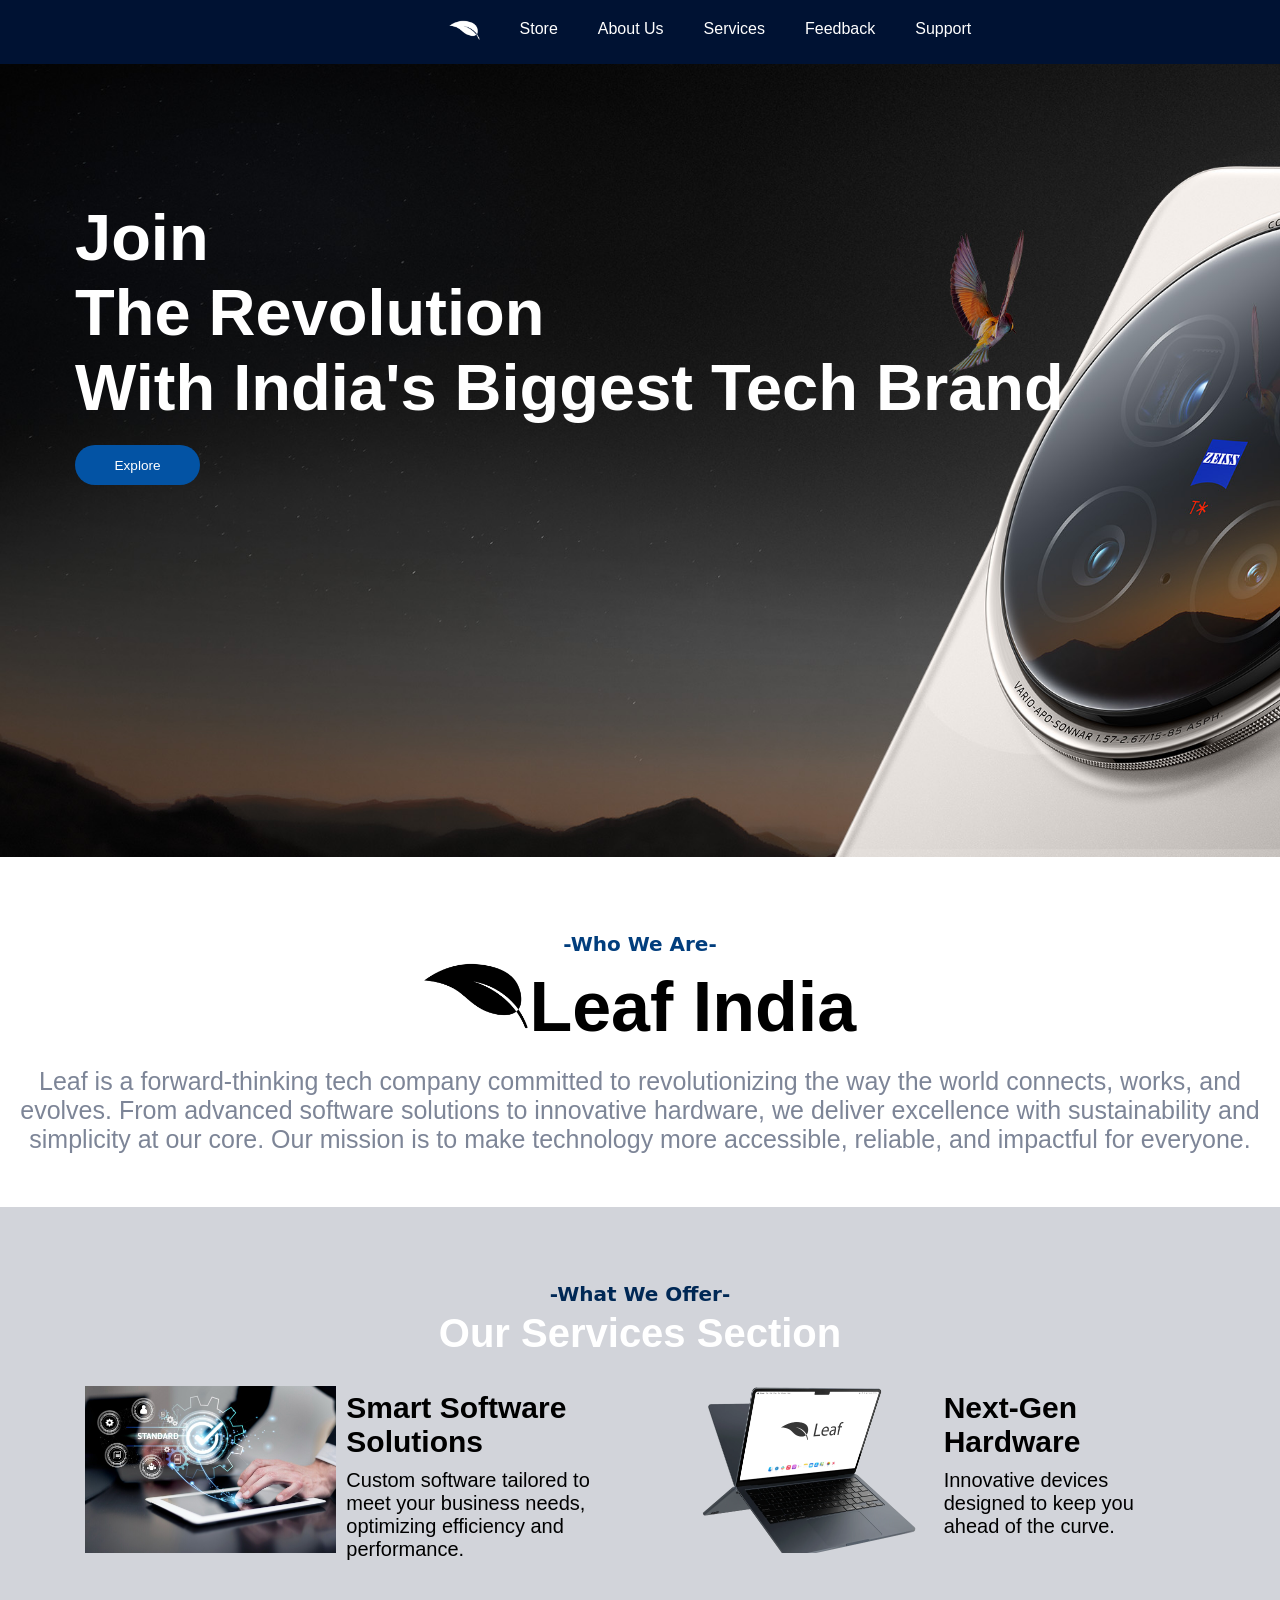
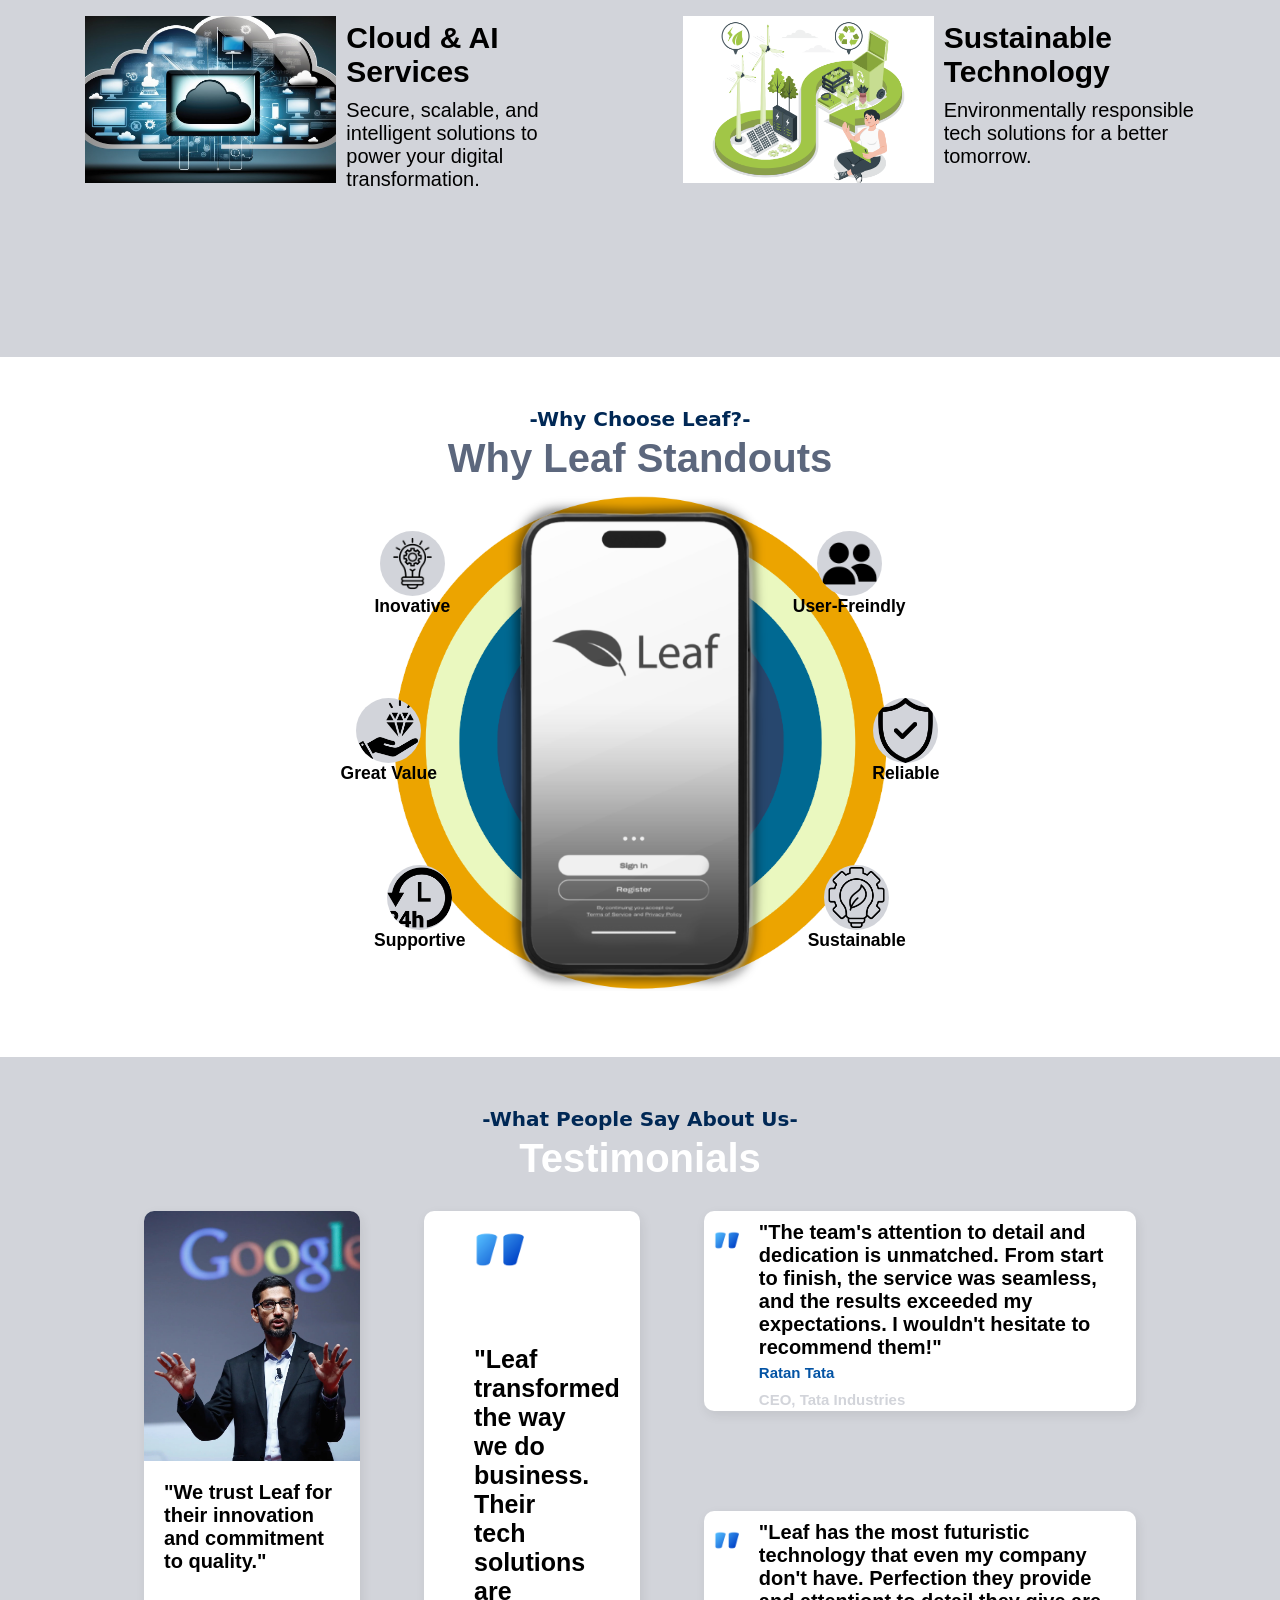
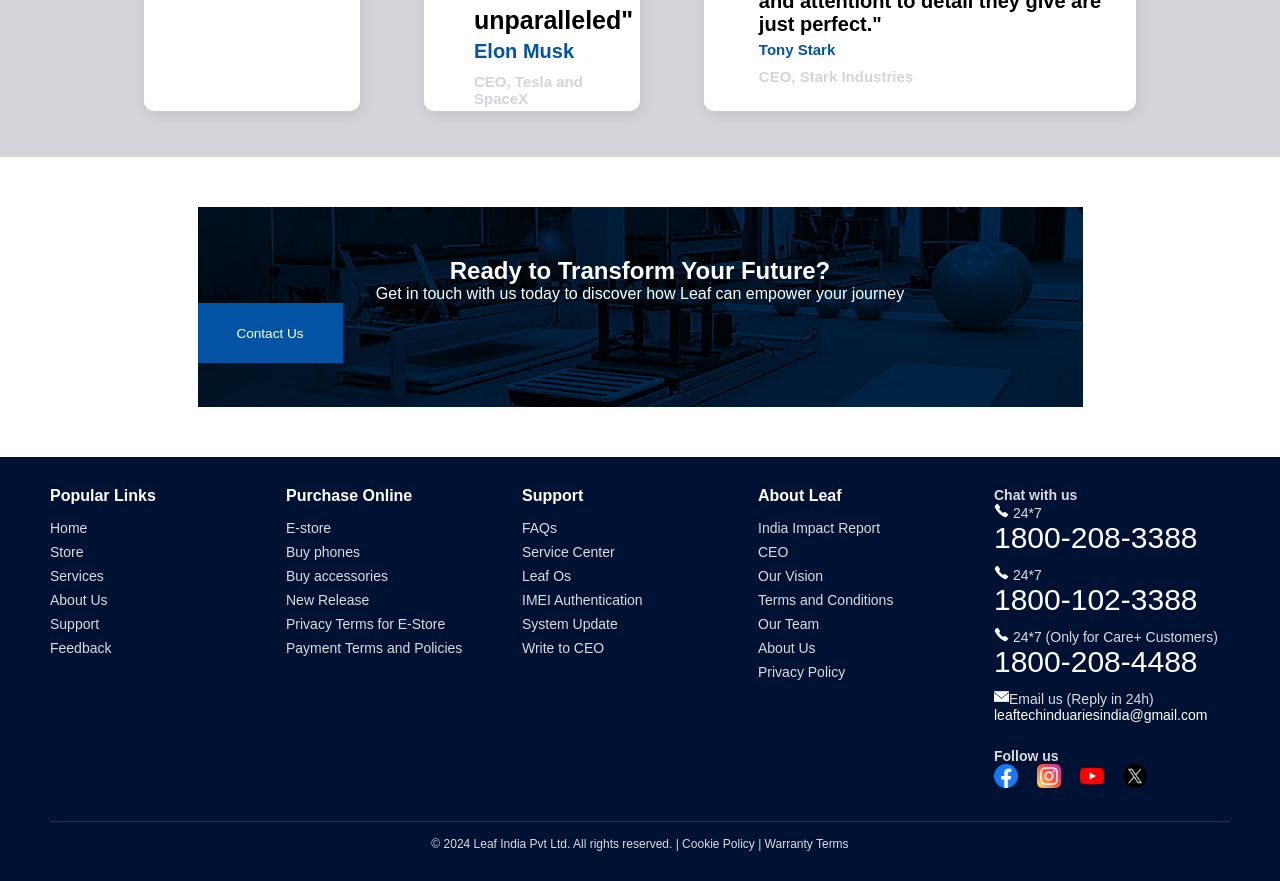
<file: index.html>
<!DOCTYPE html>
<html lang="en">
<head>
    <meta charset="UTF-8">
    <meta name="viewport" content="width=device-width, initial-scale=1.0">
    <title>Leaf</title>
    <link rel="stylesheet" href="./CSS/style.css">
    <link rel="stylesheet" href="./CSS/home.css">
    <link rel="icon" href="./Images/title.png" type="image/x-icon" />
</head>
<body>
    <header class="header">
        <nav>
            <ul class="nav-links">
                <li><a href="./index.html"><img src="./Images/Untitled-1-Recovered.png"></a></li>
                <li><a href="./HTML/shop.html">Store</a></li>
                <li><a href="./HTML/aboutus.html">About Us</a></li>
                <li><a href="./HTML/services.html">Services</a></li>
                <li><a href="./HTML/feedback.html">Feedback</a></li>
                <li><a href="./HTML/support.html">Support</a></li>
            </ul>
        </nav>
    </header>
    <div class="hero">
      <h1>Join <br> The Revolution <br> With India's Biggest Tech Brand</h1>
      <a href="./HTML/shop.html" class="buy">Explore</a>
    </div>
    <div class="section1">
      <h6>-Who We Are-</h6>
      <h1><img src="./Images/logo black.png" height="70px">Leaf India</h1>
      <p>Leaf is a forward-thinking tech company committed to revolutionizing the way the world connects, works, and evolves. From advanced software solutions to innovative hardware, we deliver excellence with sustainability and simplicity at our core. Our mission is to make technology more accessible, reliable, and impactful for everyone.</p>
    </div>
    <section class="sec2">
      <h6>-What We Offer-</h6>
      <h1>Our Services Section</h1>
      <div class="wrap">
        <div class="sub">
          <div class="img"><img src="./Images/Home/software.jpg"></div>
          <div class="msg">
            <h2>Smart Software Solutions</h2>
            <p>Custom software tailored to meet your business needs, optimizing efficiency and performance.</p>
          </div>
        </div>
        <div class="sub">
          <div class="img"><img src="./Images/Home/nexgen.png"></div>
          <div class="msg">
            <h2>Next-Gen Hardware</h2>
            <p>Innovative devices designed to keep you ahead of the curve.</p>
          </div>
        </div>
      </div>
      <div class="wrap">
        <div class="sub">
          <div class="img"><img src="./Images/Home/cloud.jpeg"></div>
          <div class="msg">
            <h2>Cloud & AI Services</h2>
            <p>Secure, scalable, and intelligent solutions to power your digital transformation.</p>
          </div>
        </div>
        <div class="sub">
          <div class="img"><img src="./Images/Home/tech.png"></div>
          <div class="msg">
            <h2>Sustainable Technology</h2>
            <p>Environmentally responsible tech solutions for a better tomorrow.</p>
          </div>
        </div>
      </div>
    </section>
    <section class="standout">
      <h6>-Why Choose Leaf?-</h6>
      <h1>Why Leaf Standouts</h1>
      <div class="phone">
        <div class="grid">
          <div class="item">
            <div class="dot" style="background-image: url('./Images/Icons/inovative.png');"></div>
            <p>Inovative</p>
          </div>
          <div class="item">
            <div class="dot" style="background-image: url('./Images/Icons/user.png');"></div>
            <p>User-Freindly</p>
          </div>
        </div>
        <div class="grid" style="width: 80%;">
          <div class="item">
            <div class="dot" style="background-image: url('./Images/Icons/value.png');"></div>
            <p>Great Value</p>
          </div>
          <div class="space"></div>
          <div class="item">
            <div class="dot" style="background-image: url('./Images/Icons/rally.png');"></div>
            <p>Reliable</p>
          </div>
        </div>
        <div class="grid">
          <div class="item">
            <div class="dot" style="background-image: url('./Images/Icons/support.png');"></div>
            <p>Supportive</p>
          </div>
          <div class="item">
            <div class="dot" style="background-image: url('./Images/Icons/sus.png');"></div>
            <p>Sustainable</p>
          </div>
        </div>
      </div>
    </section>
    <div class="sec3">
      <h6>-What People Say About Us-</h6>
      <h1>Testimonials</h1>
      <div class="test">
        <div class="quote1">
          <div class="quote-img">
          </div>
          <div class="quote">
            <h4>"We trust Leaf for their innovation and commitment to quality."</h4>
          </div>
        </div>
        <div class="quote2">
          <img src="./Images/Home/quote.png">
          <h4>"Leaf transformed the way we do business. Their tech solutions are unparalleled"</h4>
          <h1>Elon Musk</h1>
          <h3>CEO, Tesla and SpaceX</h3>
        </div>
        <div class="quotes">
          <div class="quote3">
            <div class="margin"><img src="./Images/Home/quote.png"></div>
            <div class="quote4">
              <h4>"The team's attention to detail and dedication is unmatched. From start to finish, the service was seamless, and the results exceeded my expectations. I wouldn't hesitate to recommend them!"</h4>
              <h1>Ratan Tata</h1>
              <h3>CEO, Tata Industries</h3>
            </div>
          </div>
          <div class="quote3">
            <div class="margin"><img src="./Images/Home/quote.png"></div>
            <div class="quote4">
              <h4>"Leaf has the most futuristic technology that even my company don't have. Perfection they provide and attentiont to detail they give are just perfect."</h4>
              <h1>Tony Stark</h1>
              <h3>CEO, Stark Industries</h3>
            </div>
          </div>
        </div>
      </div>
    </div>
    <section class="cta">
      <div class="cta-img">
        <h1>Ready to Transform Your Future?</h1>
        <p>Get in touch with us today to discover how Leaf can empower your journey</p>
        <a href="./HTML/support.html" class="explore">Contact Us</a>
      </div>
    </section>
    
    
    <footer>
        <div class="footer-container">
          <!-- Column 1 -->
          <div class="footer-column">
            <h4>Popular Links</h4>
            <ul>
              <li><a href="./index.html">Home</a></li>
              <li><a href="./HTML/shop.html">Store</a></li>
              <li><a href="./HTML/services.html">Services</a></li>
              <li><a href="./HTML/aboutus.html">About Us</a></li>
              <li><a href="./HTML/support.html">Support</a></li>
              <li><a href="./HTML/feedback.html">Feedback</a></li>
            </ul>
          </div>
    
          <!-- Column 2 -->
          <div class="footer-column">
            <h4>Purchase Online</h4>
            <ul>
              <li><a href="./HTML/shop.html">E-store</a></li>
              <li><a href="#">Buy phones</a></li>
              <li><a href="#">Buy accessories</a></li>
              <li><a href="#">New Release</a></li>
              <li><a href="#">Privacy Terms for E-Store</a></li>
              <li><a href="#">Payment Terms and Policies</a></li>
            </ul>
          </div>
    
          <!-- Column 3 -->
          <div class="footer-column">
            <h4>Support</h4>
            <ul>
              <li><a href="#">FAQs</a></li>
              <li><a href="#">Service Center</a></li>
              <li><a href="#">Leaf Os</a></li>
              <li><a href="#">IMEI Authentication</a></li>
              <li><a href="#">System Update</a></li>
              <li><a href="#">Write to CEO</a></li>
            </ul>
          </div>
    
          <!-- Column 4 -->
          <div class="footer-column">
            <h4>About Leaf</h4>
            <ul>
              <li><a href="./HTML/aboutus.html#ngo">India Impact Report</a></li>
              <li><a href="#">CEO</a></li>
              <li><a href="./HTML/aboutus.html#motto">Our Vision</a></li>
              <li><a href="#">Terms and Conditions</a></li>
              <li><a href="#team">Our Team</a></li>
              <li><a href="./HTML/aboutus.html">About Us</a></li>
              <li><a href="#">Privacy Policy</a></li>
            </ul>
          </div>
    
          <!-- Contact Section -->
          <div class="footer-contact">
            <h4>Chat with us</h4>
            <p><img src="./Images/Icons/phone-call.png">  24*7 <br><span>1800-208-3388</span></p>
            <p><img src="./Images/Icons/phone-call.png">  24*7 <br><span>1800-102-3388</span></p>
            <p><img src="./Images/Icons/phone-call.png"> 24*7 (Only for Care+ Customers) <br><span>1800-208-4488</span></p>
            <p> <img src="./Images/Icons/mail.png">Email us (Reply in 24h) <br><a href="mailto:leaftechinduariesindia@gmail.com">leaftechinduariesindia@gmail.com</a></p>
            <div class="footer-social">
              <h4>Follow us</h4>
              <a href="https://www.facebook.com/swastik.singh.13"><img src="./Images/Icons/facebook.png" alt="Facebook"></a>
              <a href="https://www.instagram.com/let.me.love12/"><img src="./Images/Icons/instagram.png" alt="Instagram"></a>
              <a href="www.youtube.com"><img src="./Images/Icons/youtube.png" alt="YouTube"></a>
              <a href="www.x.com"><img src="./Images/Icons/twitter.png" alt="Twitter"></a>
            </div>
          </div>
        </div>
    
        <!-- Footer Bottom -->
        <div class="footer-bottom">
          © 2024 Leaf India Pvt Ltd. All rights reserved. | Cookie Policy | Warranty Terms
        </div>
      </footer>
</body>
</html>
</file>
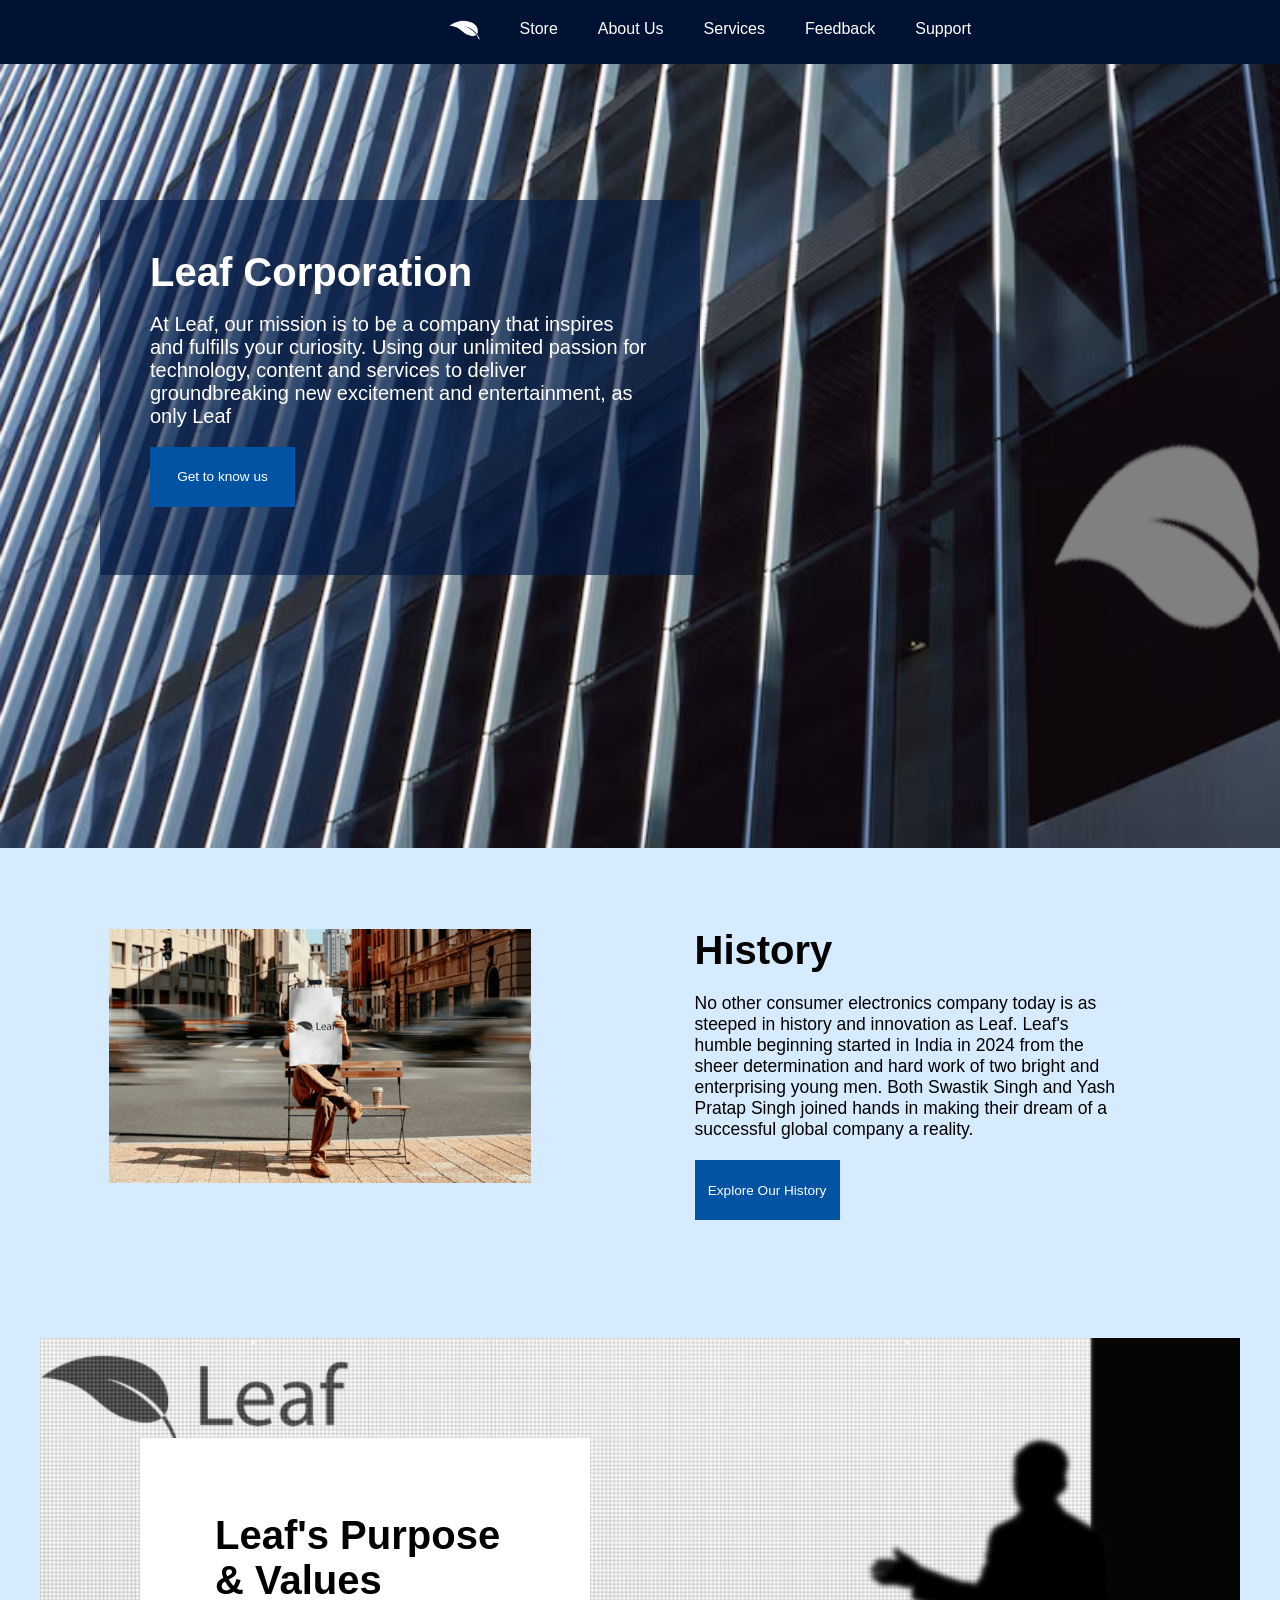
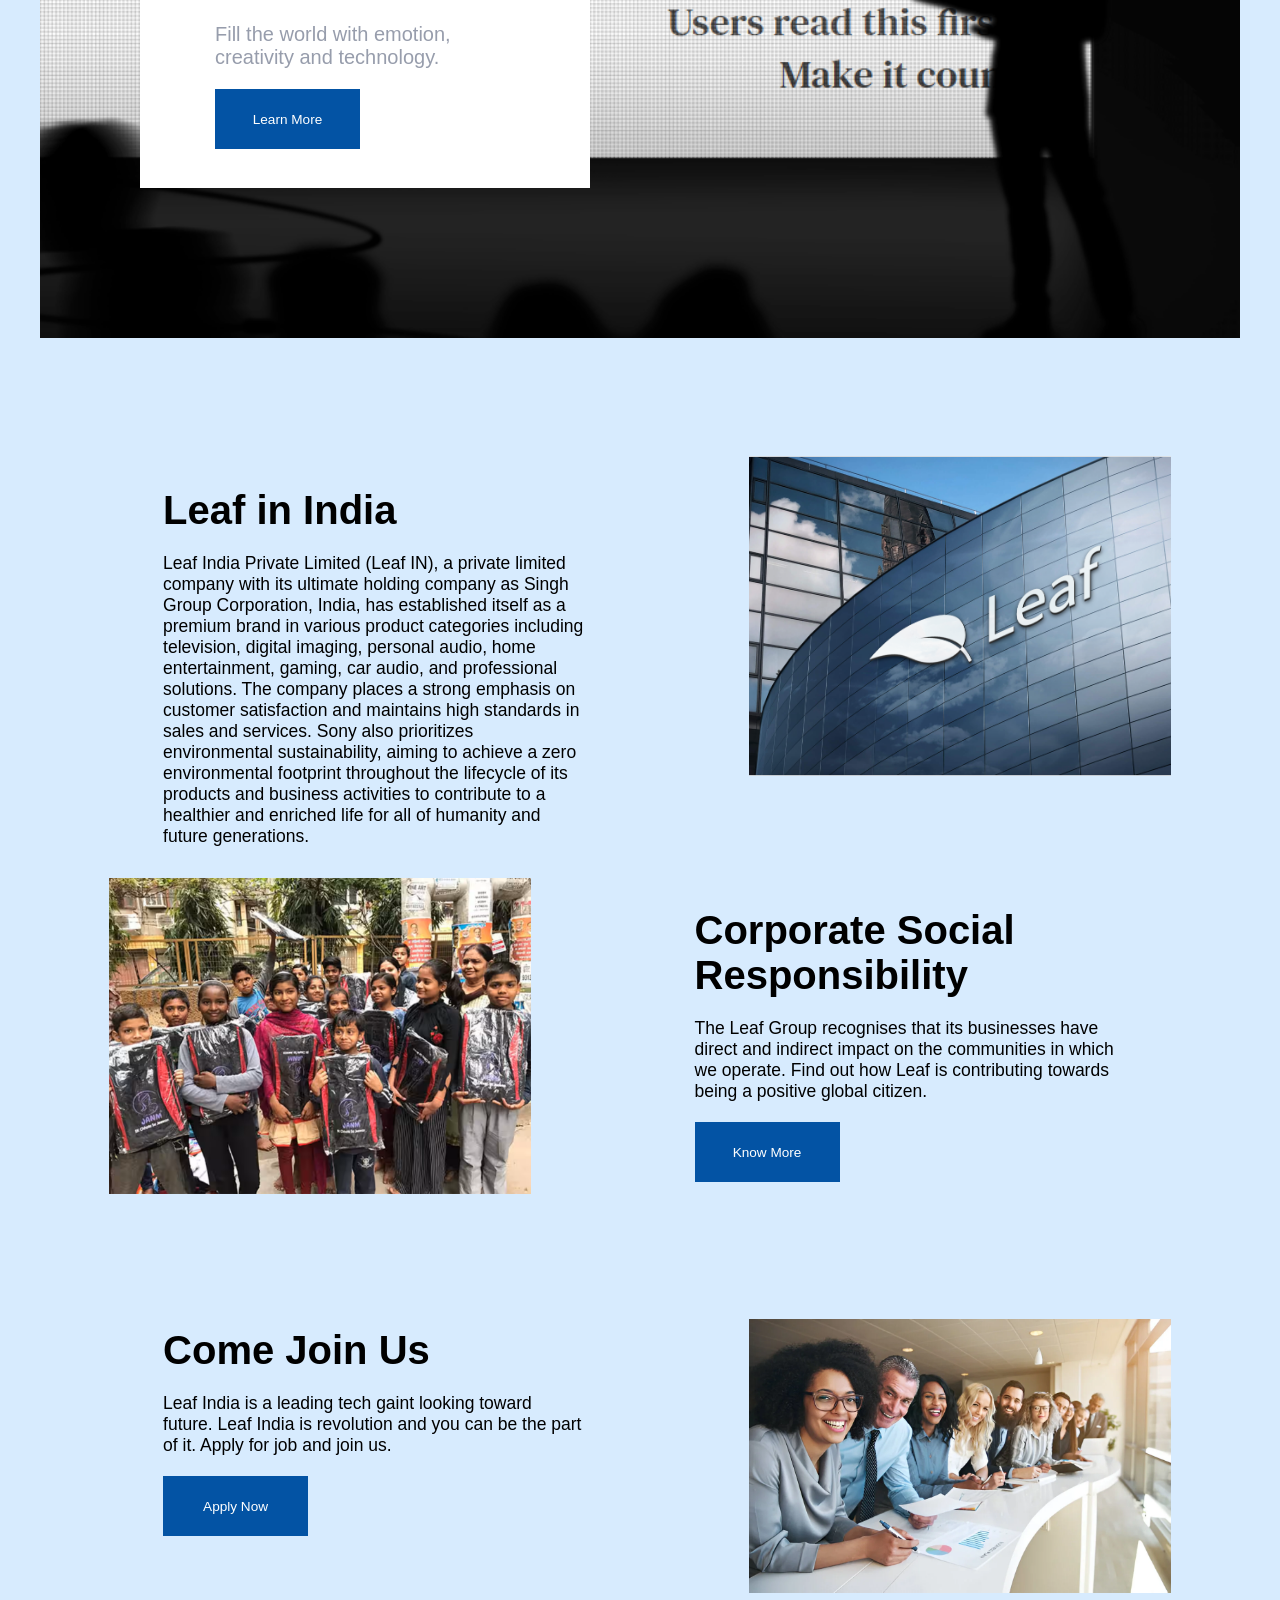
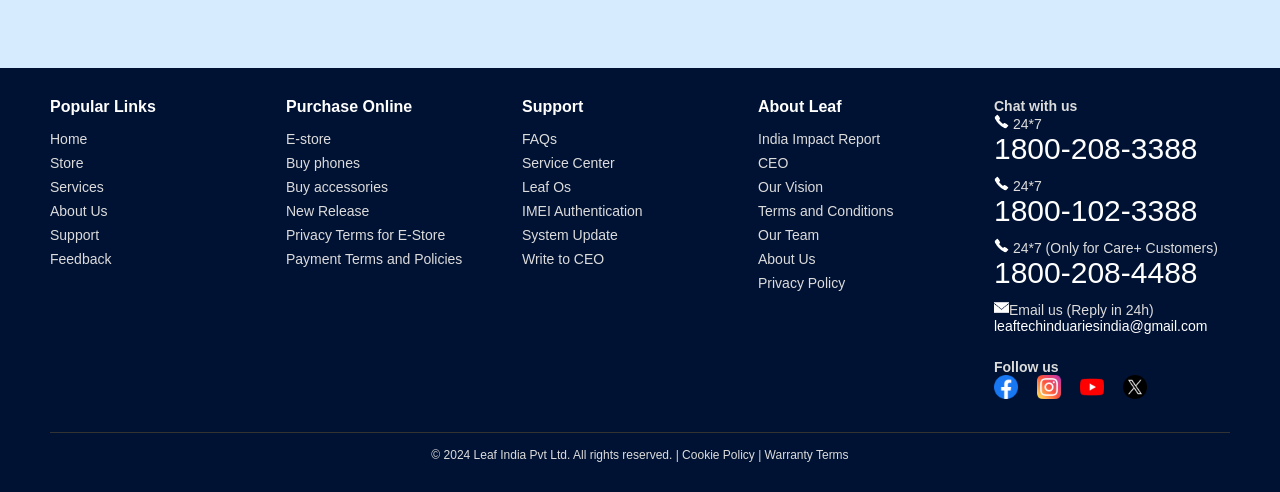
<file: HTML/aboutus.html>
<!DOCTYPE html>
<html lang="en">
<head>
    <meta charset="UTF-8">
    <meta name="viewport" content="width=device-width, initial-scale=1.0">
    <title>About Us|Our Business</title>
    <link rel="stylesheet" href="../CSS/style.css">
    <link rel="stylesheet" href="../CSS/aboutus.css">
    <link rel="icon" href="../Images/title.png" type="image/x-icon" />
</head>
<body>
    <header class="header">
        <nav>
            <ul class="nav-links">
                <li><a href="../index.html"><img src="../Images/Untitled-1-Recovered.png"></a></li>
                <li><a href="./shop.html">Store</a></li>
                <li><a href="./aboutus.html">About Us</a></li>
                <li><a href="./services.html">Services</a></li>
                <li><a href="./feedback.html">Feedback</a></li>
                <li><a href="./support.html">Support</a></li>
            </ul>
        </nav>
    </header>
    <div class="hero">
        <div class="hero-msg">
            <h2>Leaf Corporation</h2>
            <p>At Leaf, our mission is to be a company that inspires and fulfills your curiosity. Using our unlimited passion for technology, content and services to deliver groundbreaking new excitement and entertainment, as only Leaf</p>
            <a href="#history" class="explore">Get to know us</a>
        </div>
    </div>
    <div class="section" id="history">
        <div class="img"><img src="../Images/About Us/history.png"></div>
        <div class="msg">
            <h1>History</h1>
            <p>No other consumer electronics company today is as steeped in history and innovation as Leaf. Leaf's humble beginning started in India in 2024 from the sheer determination and hard work of two bright and enterprising young men. Both Swastik Singh and Yash Pratap Singh joined hands in making their dream of a successful global company a reality. </p>
            <a href="../index.html" class="explore">Explore Our History</a>
        </div>
    </div>
    <div class="hero2" id="motto">
        <div class="hero-img">
            <div class="hero-msg2">
                <h2>Leaf's Purpose & Values</h2>
                <p>Fill the world with emotion,
                    creativity and technology.
                </p>
                <a href="./shop.html" class="explore">Learn More</a>
            </div>
        </div>
    </div>
    <div class="section" id="India">
        <div class="msg">
            <h1>Leaf in India</h1>
            <p>Leaf India Private Limited (Leaf IN), a private limited company with its ultimate holding company as Singh Group Corporation, India, has established itself as a premium brand in various product categories including television, digital imaging, personal audio, home entertainment, gaming, car audio, and professional solutions. The company places a strong emphasis on customer satisfaction and maintains high standards in sales and services. Sony also prioritizes environmental sustainability, aiming to achieve a zero environmental footprint throughout the lifecycle of its products and business activities to contribute to a healthier and enriched life for all of humanity and future generations.</p>
        </div>
        <div class="img"><img src="../Images/About Us/india.png"></div>
    </div>
    <div class="section" id="ngo">
        <div class="img"><img src="../Images/About Us/ngo.png"></div>
        <div class="msg">
            <h1>Corporate Social Responsibility</h1>
            <p>The Leaf Group recognises that its businesses have direct and indirect impact on the communities in which we operate. Find out how Leaf is contributing towards being a positive global citizen.</p>
            <a href="./feedback.html" class="explore">Know More</a>
        </div>
    </div>
    <div class="section">
        <div class="msg">
            <h1>Come Join Us</h1>
            <p>Leaf India is a leading tech gaint looking toward future. Leaf India is revolution and you can be the part of it. Apply for job and join us.</p>
            <a href="./support.html" class="explore">Apply Now</a>
        </div>
        <div class="img"><img src="../Images/About Us/joinus.png"></div>
    </div>

    <footer>
        <div class="footer-container">
          <!-- Column 1 -->
          <div class="footer-column">
            <h4>Popular Links</h4>
            <ul>
              <li><a href="./index.html">Home</a></li>
              <li><a href="./HTML/shop.html">Store</a></li>
              <li><a href="./HTML/services.html">Services</a></li>
              <li><a href="./HTML/aboutus.html">About Us</a></li>
              <li><a href="./HTML/support.html">Support</a></li>
              <li><a href="./HTML/feedback.html">Feedback</a></li>
            </ul>
          </div>
    
          <!-- Column 2 -->
          <div class="footer-column">
            <h4>Purchase Online</h4>
            <ul>
              <li><a href="./HTML/shop.html">E-store</a></li>
              <li><a href="#">Buy phones</a></li>
              <li><a href="#">Buy accessories</a></li>
              <li><a href="#">New Release</a></li>
              <li><a href="#">Privacy Terms for E-Store</a></li>
              <li><a href="#">Payment Terms and Policies</a></li>
            </ul>
          </div>
    
          <!-- Column 3 -->
          <div class="footer-column">
            <h4>Support</h4>
            <ul>
              <li><a href="#">FAQs</a></li>
              <li><a href="#">Service Center</a></li>
              <li><a href="#">Leaf Os</a></li>
              <li><a href="#">IMEI Authentication</a></li>
              <li><a href="#">System Update</a></li>
              <li><a href="#">Write to CEO</a></li>
            </ul>
          </div>
    
          <!-- Column 4 -->
          <div class="footer-column">
            <h4>About Leaf</h4>
            <ul>
              <li><a href="#ngo">India Impact Report</a></li>
              <li><a href="./support.html#team">CEO</a></li>
              <li><a href="#motto">Our Vision</a></li>
              <li><a href="#">Terms and Conditions</a></li>
              <li><a href="./support#team">Our Team</a></li>
              <li><a href="./aboutus.html">About Us</a></li>
              <li><a href="#">Privacy Policy</a></li>
            </ul>
          </div>
    
          <!-- Contact Section -->
          <div class="footer-contact">
            <h4>Chat with us</h4>
            <p><img src="../Images/Icons/phone-call.png">  24*7 <br><span>1800-208-3388</span></p>
            <p><img src="../Images/Icons/phone-call.png">  24*7 <br><span>1800-102-3388</span></p>
            <p><img src="../Images/Icons/phone-call.png"> 24*7 (Only for Care+ Customers) <br><span>1800-208-4488</span></p>
            <p> <img src="../Images/Icons/mail.png">Email us (Reply in 24h) <br><a href="mailto:leaftechinduariesindia@gmail.com">leaftechinduariesindia@gmail.com</a></p>
            <div class="footer-social">
              <h4>Follow us</h4>
              <a href="https://www.facebook.com/swastik.singh.13"><img src="../Images/Icons/facebook.png" alt="Facebook"></a>
              <a href="https://www.instagram.com/let.me.love12/"><img src="../Images/Icons/instagram.png" alt="Instagram"></a>
              <a href="www.youtube.com"><img src="../Images/Icons/youtube.png" alt="YouTube"></a>
              <a href="www.x.com"><img src="../Images/Icons/twitter.png" alt="Twitter"></a>
            </div>
          </div>
        </div>
    
        <!-- Footer Bottom -->
        <div class="footer-bottom">
          © 2024 Leaf India Pvt Ltd. All rights reserved. | Cookie Policy | Warranty Terms
        </div>
      </footer>
</body>
</html>
</file>
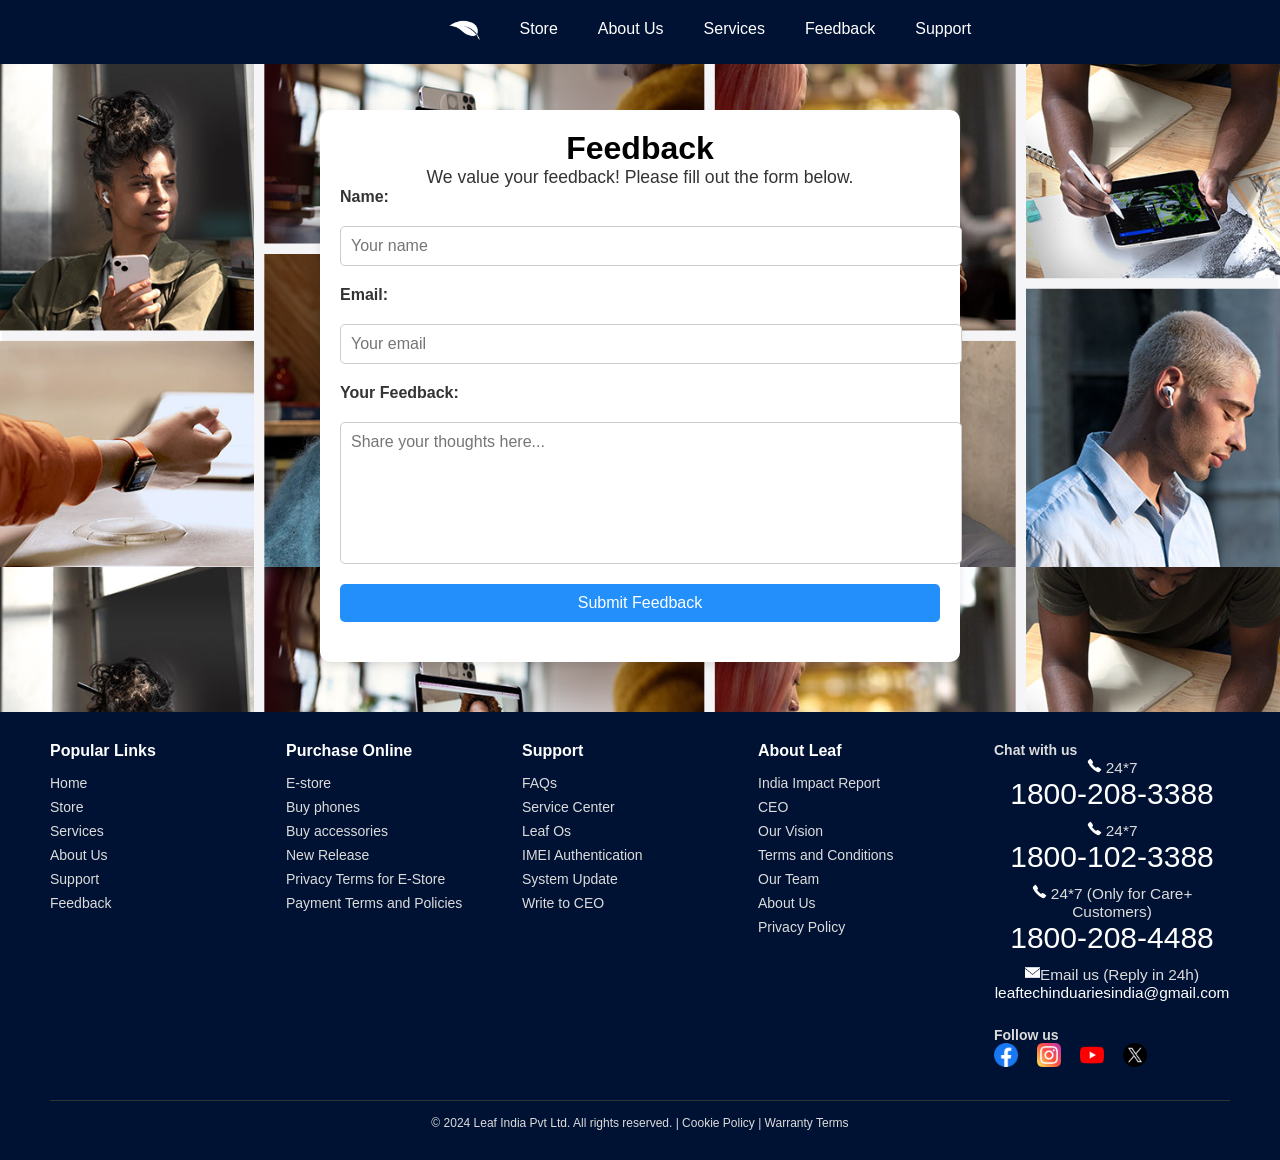
<file: HTML/feedback.html>
<!DOCTYPE html>
<html lang="en">
<head>
    <meta charset="UTF-8">
    <meta name="viewport" content="width=device-width, initial-scale=1.0">
    <title>Feedback</title>
    <link rel="stylesheet" href="../CSS/style.css">
    <link rel="stylesheet" href="../CSS/feedback.css">
    <link rel="icon" href="../Images/title.png" type="image/x-icon" />
</head>
<body>
    <header class="header">
        <nav>
            <ul class="nav-links">
                <li><a href="../index.html"><img src="../Images/Untitled-1-Recovered.png"></a></li>
                <li><a href="./shop.html">Store</a></li>
                <li><a href="./aboutus.html">About Us</a></li>
                <li><a href="./services.html">Services</a></li>
                <li><a href="./feedback.html">Feedback</a></li>
                <li><a href="./support.html">Support</a></li>
            </ul>
        </nav>
    </header>
    <div class="margin"></div>
    <div class="container">
      <h1>Feedback</h1>
      <p>We value your feedback! Please fill out the form below.</p>
      <form id="feedbackForm">
        <label for="name">Name:</label>
        <input type="text" id="name" name="name" placeholder="Your name" required>
  
        <label for="email">Email:</label>
        <input type="email" id="email" name="email" placeholder="Your email" required>
  
        <label for="feedback">Your Feedback:</label>
        <textarea id="feedback" name="feedback" placeholder="Share your thoughts here..." required></textarea>
  
        <button type="submit">Submit Feedback</button>
      </form>
      <div class="message" id="message"></div>
    </div>

    <footer>
        <div class="footer-container">
          <!-- Column 1 -->
          <div class="footer-column">
            <h4>Popular Links</h4>
            <ul>
              <li><a href="./index.html">Home</a></li>
              <li><a href="./HTML/shop.html">Store</a></li>
              <li><a href="./HTML/services.html">Services</a></li>
              <li><a href="./HTML/aboutus.html">About Us</a></li>
              <li><a href="./HTML/support.html">Support</a></li>
              <li><a href="./HTML/feedback.html">Feedback</a></li>
            </ul>
          </div>
    
          <!-- Column 2 -->
          <div class="footer-column">
            <h4>Purchase Online</h4>
            <ul>
              <li><a href="./HTML/shop.html">E-store</a></li>
              <li><a href="#">Buy phones</a></li>
              <li><a href="#">Buy accessories</a></li>
              <li><a href="#">New Release</a></li>
              <li><a href="#">Privacy Terms for E-Store</a></li>
              <li><a href="#">Payment Terms and Policies</a></li>
            </ul>
          </div>
    
          <!-- Column 3 -->
          <div class="footer-column">
            <h4>Support</h4>
            <ul>
              <li><a href="#">FAQs</a></li>
              <li><a href="#">Service Center</a></li>
              <li><a href="#">Leaf Os</a></li>
              <li><a href="#">IMEI Authentication</a></li>
              <li><a href="#">System Update</a></li>
              <li><a href="#">Write to CEO</a></li>
            </ul>
          </div>
    
          <!-- Column 4 -->
          <div class="footer-column">
            <h4>About Leaf</h4>
            <ul>
              <li><a href="#ngo">India Impact Report</a></li>
              <li><a href="#">CEO</a></li>
              <li><a href="#motto">Our Vision</a></li>
              <li><a href="#">Terms and Conditions</a></li>
              <li><a href="./support#team">Our Team</a></li>
              <li><a href="./aboutus.html">About Us</a></li>
              <li><a href="#">Privacy Policy</a></li>
            </ul>
          </div>
    
          <!-- Contact Section -->
          <div class="footer-contact">
            <h4>Chat with us</h4>
            <p><img src="../Images/Icons/phone-call.png">  24*7 <br><span>1800-208-3388</span></p>
            <p><img src="../Images/Icons/phone-call.png">  24*7 <br><span>1800-102-3388</span></p>
            <p><img src="../Images/Icons/phone-call.png"> 24*7 (Only for Care+ Customers) <br><span>1800-208-4488</span></p>
            <p> <img src="../Images/Icons/mail.png">Email us (Reply in 24h) <br><a href="mailto:leaftechinduariesindia@gmail.com">leaftechinduariesindia@gmail.com</a></p>
            <div class="footer-social">
              <h4>Follow us</h4>
              <a href="https://www.facebook.com/swastik.singh.13"><img src="../Images/Icons/facebook.png" alt="Facebook"></a>
              <a href="https://www.instagram.com/let.me.love12/"><img src="../Images/Icons/instagram.png" alt="Instagram"></a>
              <a href="www.youtube.com"><img src="../Images/Icons/youtube.png" alt="YouTube"></a>
              <a href="www.x.com"><img src="../Images/Icons/twitter.png" alt="Twitter"></a>
            </div>
          </div>
        </div>
    
        <!-- Footer Bottom -->
        <div class="footer-bottom">
          © 2024 Leaf India Pvt Ltd. All rights reserved. | Cookie Policy | Warranty Terms
        </div>
      </footer>
</body>
</html>
</file>
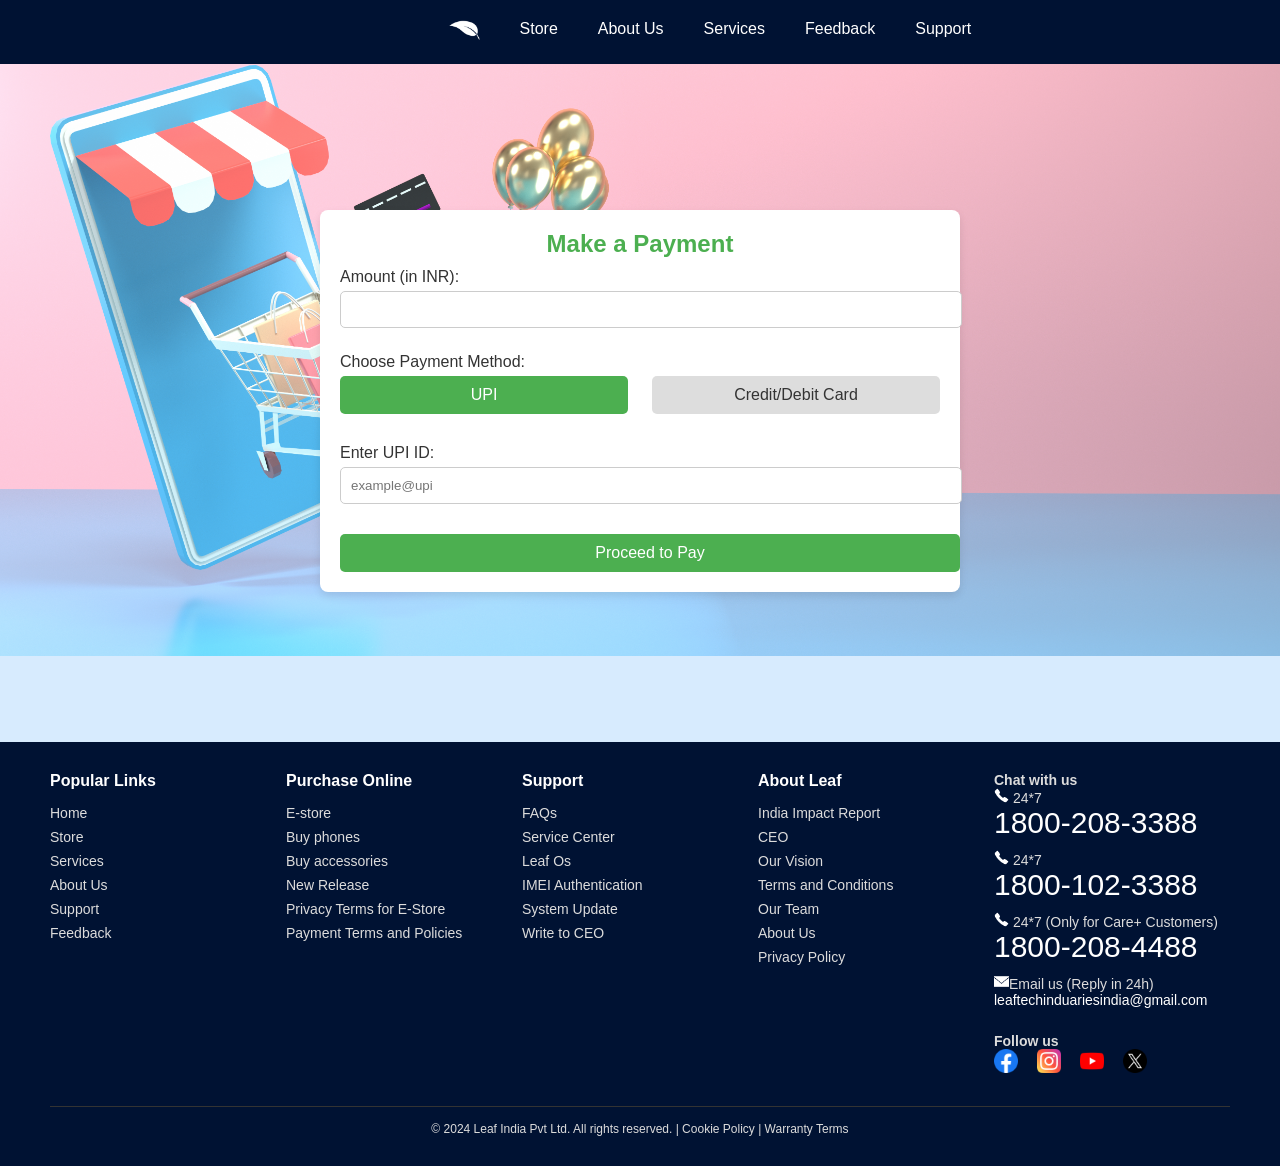
<file: HTML/payment.html>
<!DOCTYPE html>
<html lang="en">
<head>
    <meta charset="UTF-8">
    <meta name="viewport" content="width=device-width, initial-scale=1.0">
    <title>Payment Page | Leaf</title>
    <link rel="stylesheet" href="../CSS/style.css">
    <link rel="stylesheet" href="../CSS/payment.css">
    <link rel="icon" href="../Images/title.png" type="image/x-icon" />
</head>
<body>
    <header class="header">
        <nav>
            <ul class="nav-links">
                <li><a href="../index.html"><img src="../Images/Untitled-1-Recovered.png"></a></li>
                <li><a href="./shop.html">Store</a></li>
                <li><a href="./aboutus.html">About Us</a></li>
                <li><a href="./services.html">Services</a></li>
                <li><a href="./feedback.html">Feedback</a></li>
                <li><a href="./support.html">Support</a></li>
            </ul>
        </nav>
    </header>
    <div class="margin"></div>
    <div class="container">
        <h2>Make a Payment</h2>
        <form action="#" method="post">
            <label for="amount">Amount (in INR):</label>
            <input type="number" id="amount" name="amount" readonly>

            <label for="payment-method">Choose Payment Method:</label>
            <div class="payment-methods">
                <button type="button" class="active" onclick="selectPaymentMethod('upi')">UPI</button>
                <button type="button" onclick="selectPaymentMethod('card')">Credit/Debit Card</button>
            </div>

            <div id="upi-section">
                <label for="upi-id">Enter UPI ID:</label>
                <input type="text" id="upi-id" name="upi-id" placeholder="example@upi">
            </div>

            <div id="card-section" style="display: none;">
                <label for="card-number">Card Number:</label>
                <input type="text" id="card-number" name="card-number" maxlength="12" placeholder="xxxx-xxxx-xxxx-xxxx">

                <label for="expiry-date">Expiry Date:</label>
                <input type="month" id="expiry-date" name="expiry-date">

                <label for="cvv">CVV:</label>
                <input type="password" id="cvv" maxlength="3" name="cvv" placeholder="123">
            </div>

            <a href="./succesfull.html" class="button-link">Proceed to Pay</a>
        </form>
    </div>
    <footer>
        <div class="footer-container">
          <!-- Column 1 -->
          <div class="footer-column">
            <h4>Popular Links</h4>
            <ul>
              <li><a href="./index.html">Home</a></li>
              <li><a href="./HTML/shop.html">Store</a></li>
              <li><a href="./HTML/services.html">Services</a></li>
              <li><a href="./HTML/aboutus.html">About Us</a></li>
              <li><a href="./HTML/support.html">Support</a></li>
              <li><a href="./HTML/feedback.html">Feedback</a></li>
            </ul>
          </div>
    
          <!-- Column 2 -->
          <div class="footer-column">
            <h4>Purchase Online</h4>
            <ul>
              <li><a href="./HTML/shop.html">E-store</a></li>
              <li><a href="#">Buy phones</a></li>
              <li><a href="#">Buy accessories</a></li>
              <li><a href="#">New Release</a></li>
              <li><a href="#">Privacy Terms for E-Store</a></li>
              <li><a href="#">Payment Terms and Policies</a></li>
            </ul>
          </div>
    
          <!-- Column 3 -->
          <div class="footer-column">
            <h4>Support</h4>
            <ul>
              <li><a href="#">FAQs</a></li>
              <li><a href="#">Service Center</a></li>
              <li><a href="#">Leaf Os</a></li>
              <li><a href="#">IMEI Authentication</a></li>
              <li><a href="#">System Update</a></li>
              <li><a href="#">Write to CEO</a></li>
            </ul>
          </div>
    
          <!-- Column 4 -->
          <div class="footer-column">
            <h4>About Leaf</h4>
            <ul>
              <li><a href="#ngo">India Impact Report</a></li>
              <li><a href="#">CEO</a></li>
              <li><a href="#motto">Our Vision</a></li>
              <li><a href="#">Terms and Conditions</a></li>
              <li><a href="./support#team">Our Team</a></li>
              <li><a href="./aboutus.html">About Us</a></li>
              <li><a href="#">Privacy Policy</a></li>
            </ul>
          </div>
    
          <!-- Contact Section -->
          <div class="footer-contact">
            <h4>Chat with us</h4>
            <p><img src="../Images/Icons/phone-call.png">  24*7 <br><span>1800-208-3388</span></p>
            <p><img src="../Images/Icons/phone-call.png">  24*7 <br><span>1800-102-3388</span></p>
            <p><img src="../Images/Icons/phone-call.png"> 24*7 (Only for Care+ Customers) <br><span>1800-208-4488</span></p>
            <p> <img src="../Images/Icons/mail.png">Email us (Reply in 24h) <br><a href="mailto:leaftechinduariesindia@gmail.com">leaftechinduariesindia@gmail.com</a></p>
            <div class="footer-social">
              <h4>Follow us</h4>
              <a href="https://www.facebook.com/swastik.singh.13"><img src="../Images/Icons/facebook.png" alt="Facebook"></a>
              <a href="https://www.instagram.com/let.me.love12/"><img src="../Images/Icons/instagram.png" alt="Instagram"></a>
              <a href="www.youtube.com"><img src="../Images/Icons/youtube.png" alt="YouTube"></a>
              <a href="www.x.com"><img src="../Images/Icons/twitter.png" alt="Twitter"></a>
            </div>
          </div>
        </div>
    
        <!-- Footer Bottom -->
        <div class="footer-bottom">
          © 2024 Leaf India Pvt Ltd. All rights reserved. | Cookie Policy | Warranty Terms
        </div>
      </footer>
    <script>
        // Fetch product price dynamically from query parameter
        document.addEventListener("DOMContentLoaded", () => {
            const urlParams = new URLSearchParams(window.location.search);
            const price = urlParams.get('price');
            if (price) {
                document.getElementById('amount').value = price;
            }
        });

        function selectPaymentMethod(method) {
            const upiSection = document.getElementById('upi-section');
            const cardSection = document.getElementById('card-section');
            const buttons = document.querySelectorAll('.payment-methods button');
            
            buttons.forEach(btn => btn.classList.remove('active'));
            if (method === 'upi') {
                upiSection.style.display = 'block';
                cardSection.style.display = 'none';
                buttons[0].classList.add('active');
            } else {
                upiSection.style.display = 'none';
                cardSection.style.display = 'block';
                buttons[1].classList.add('active');
            }
        }
    </script>
</body>
</html>
</file>
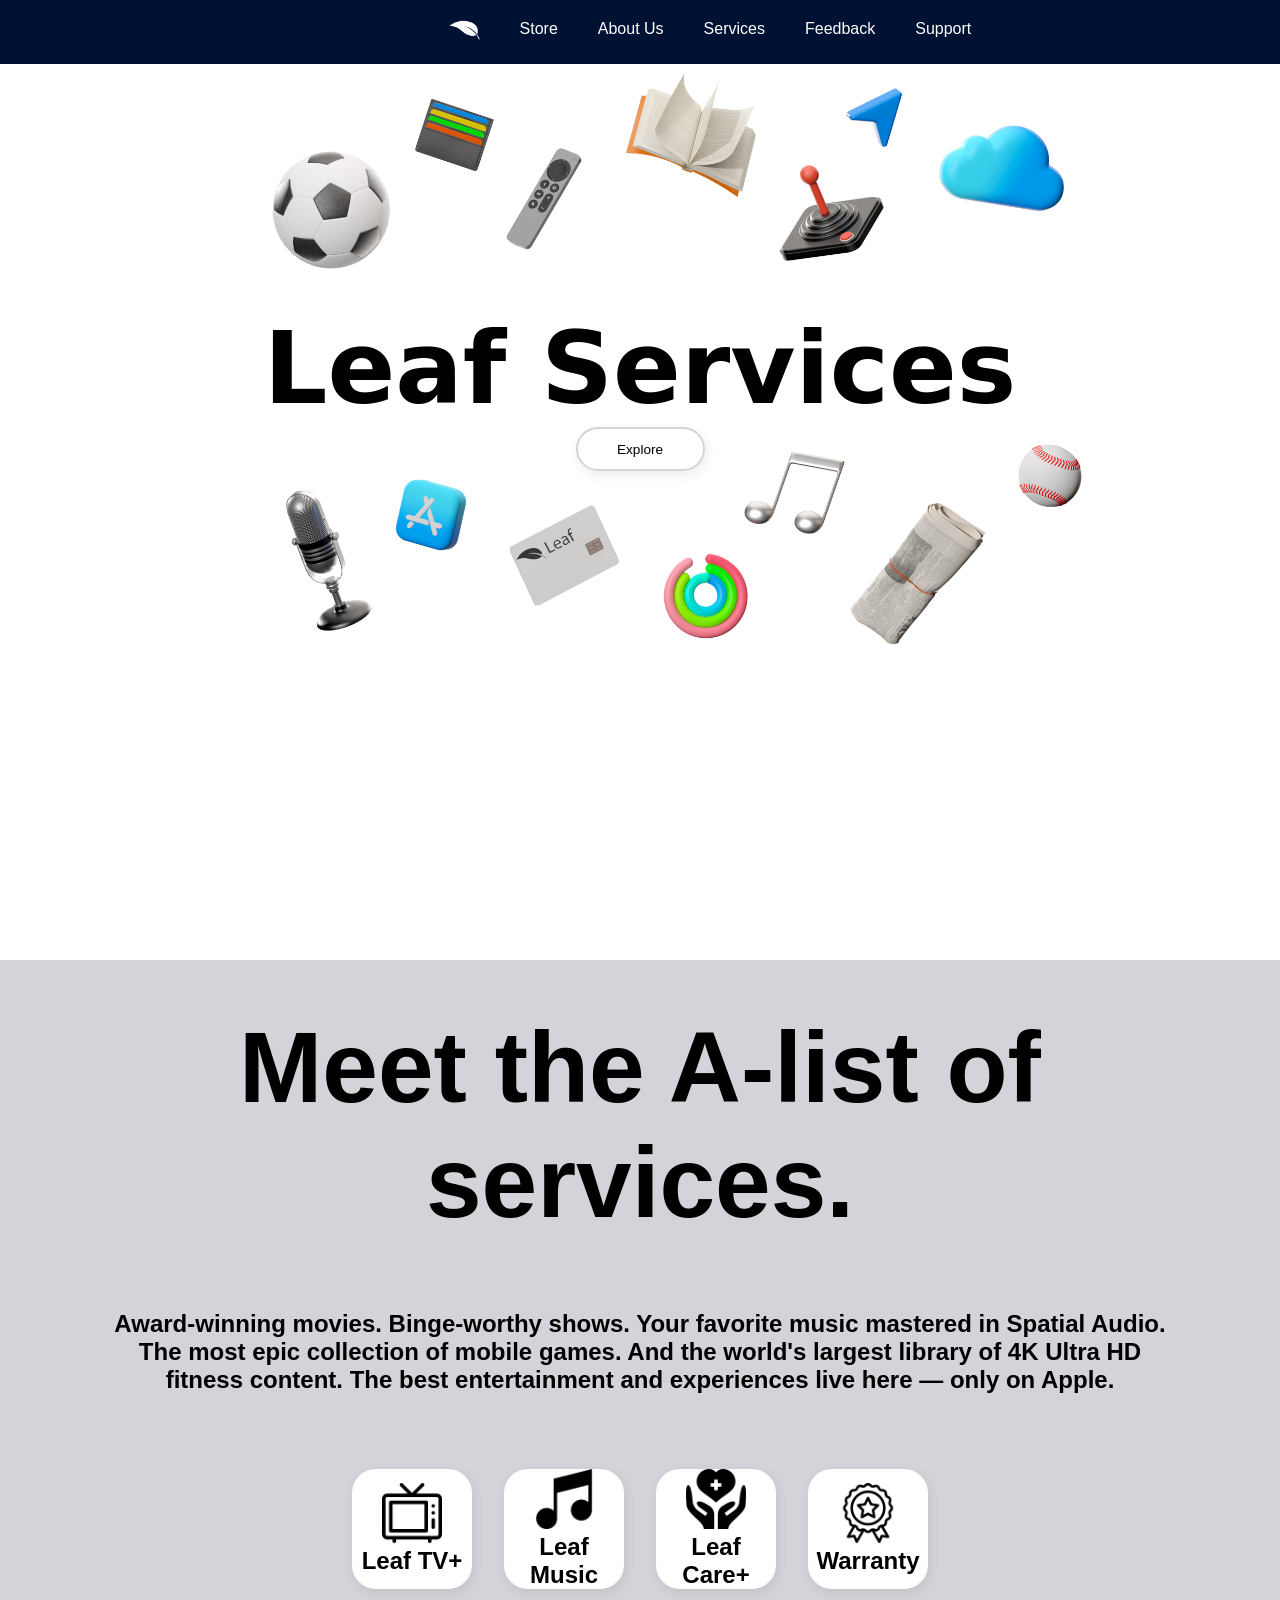
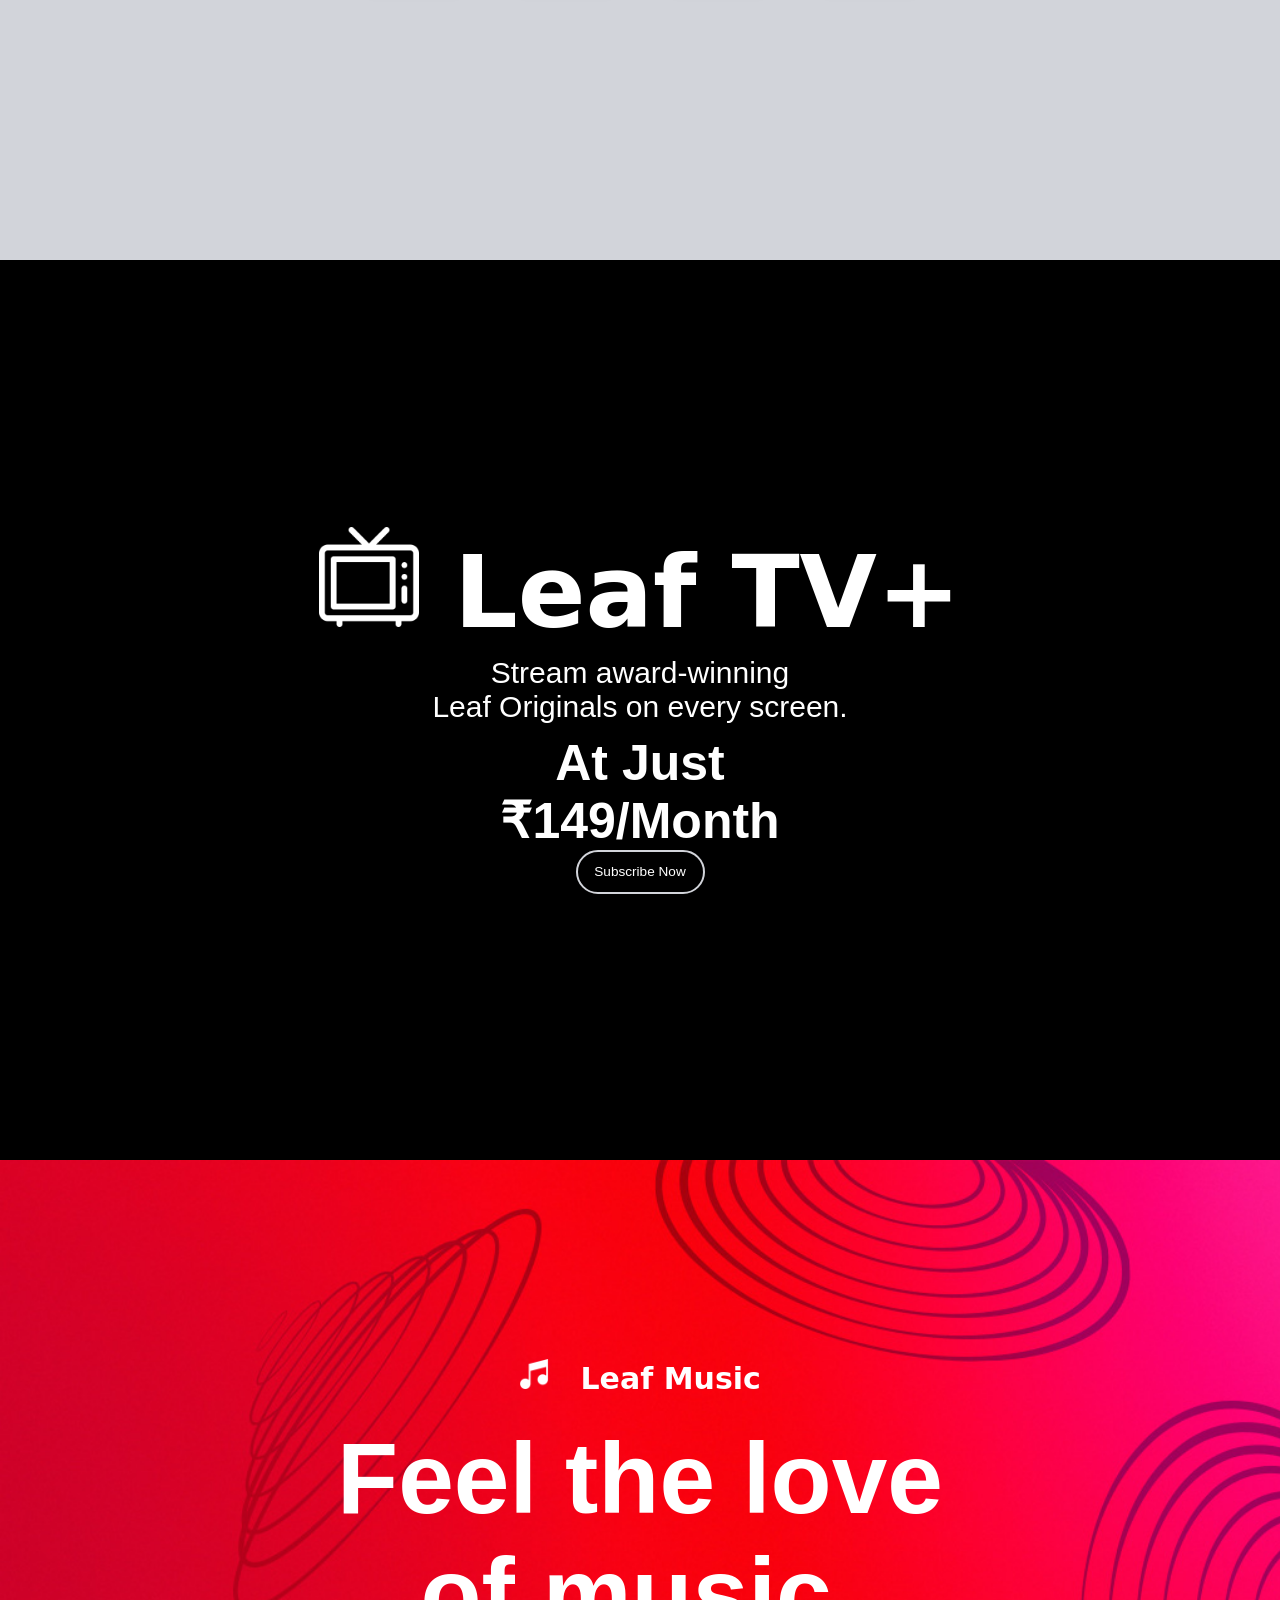
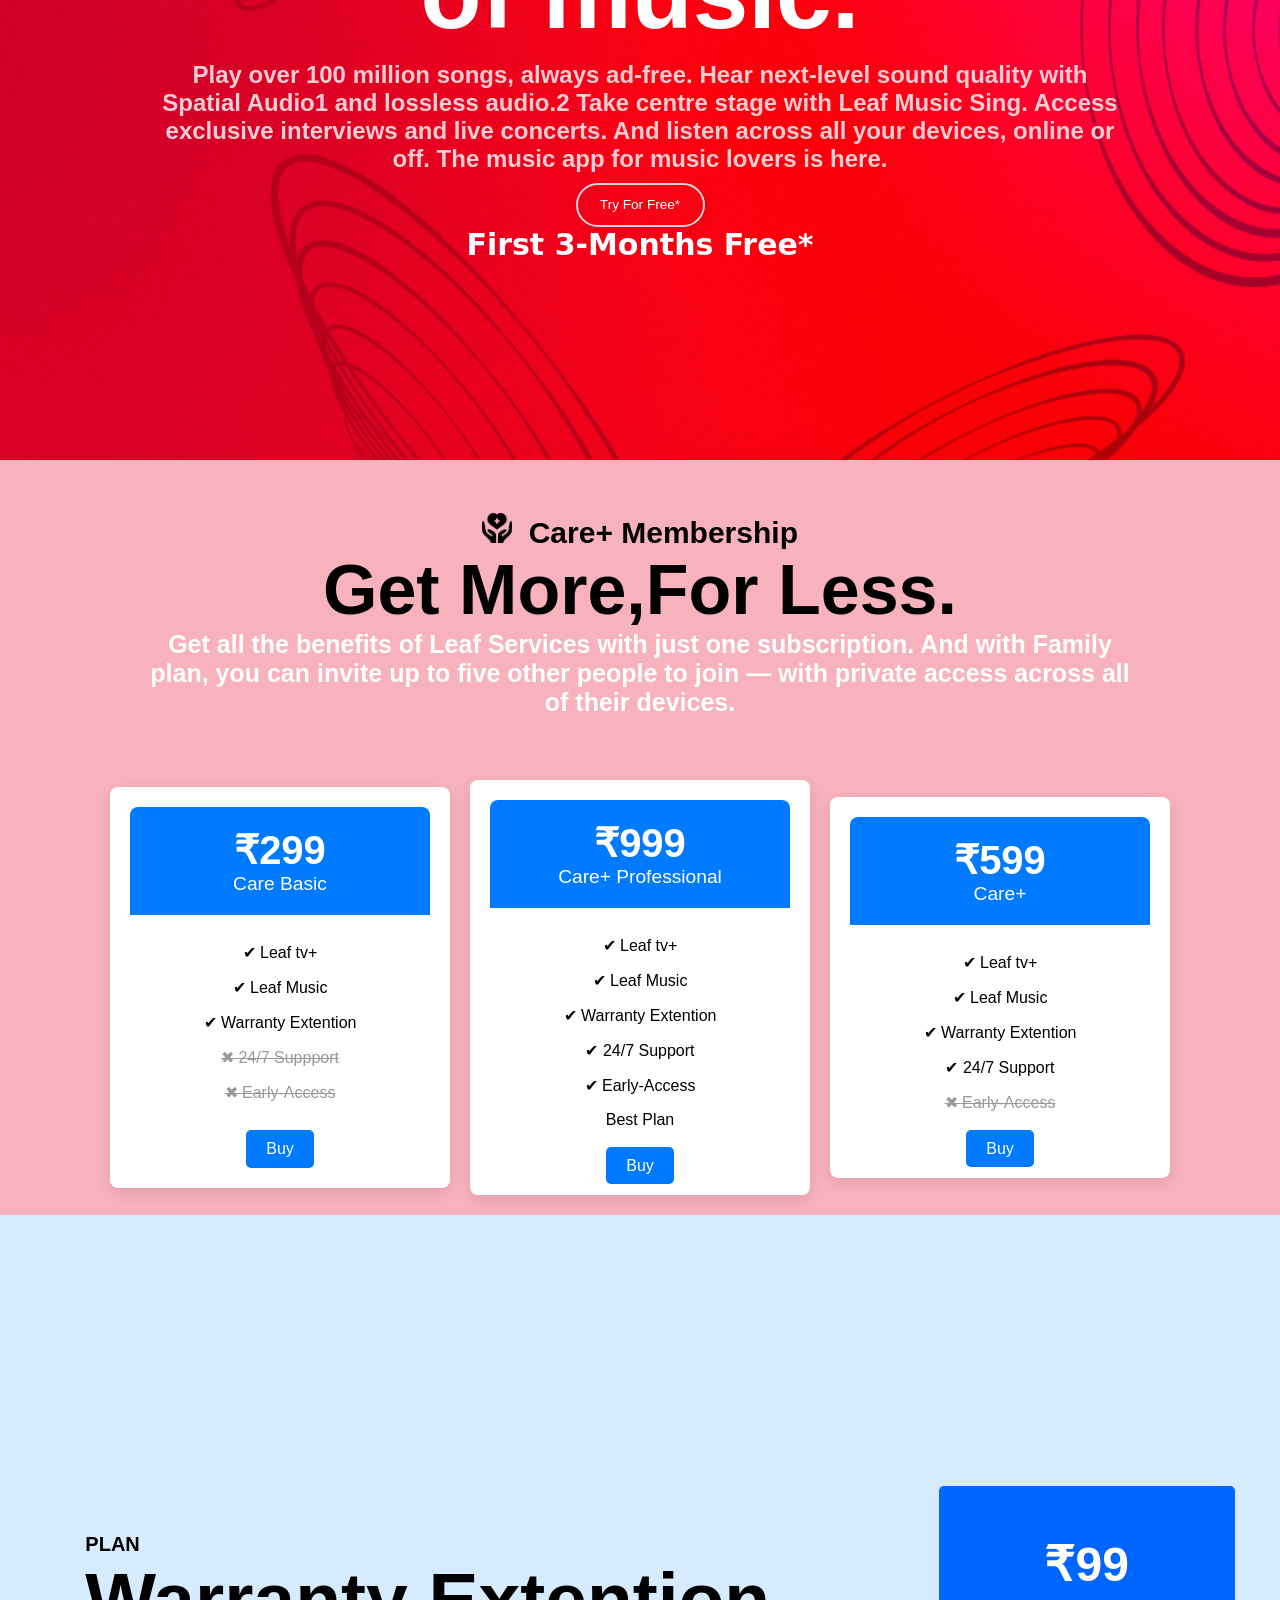
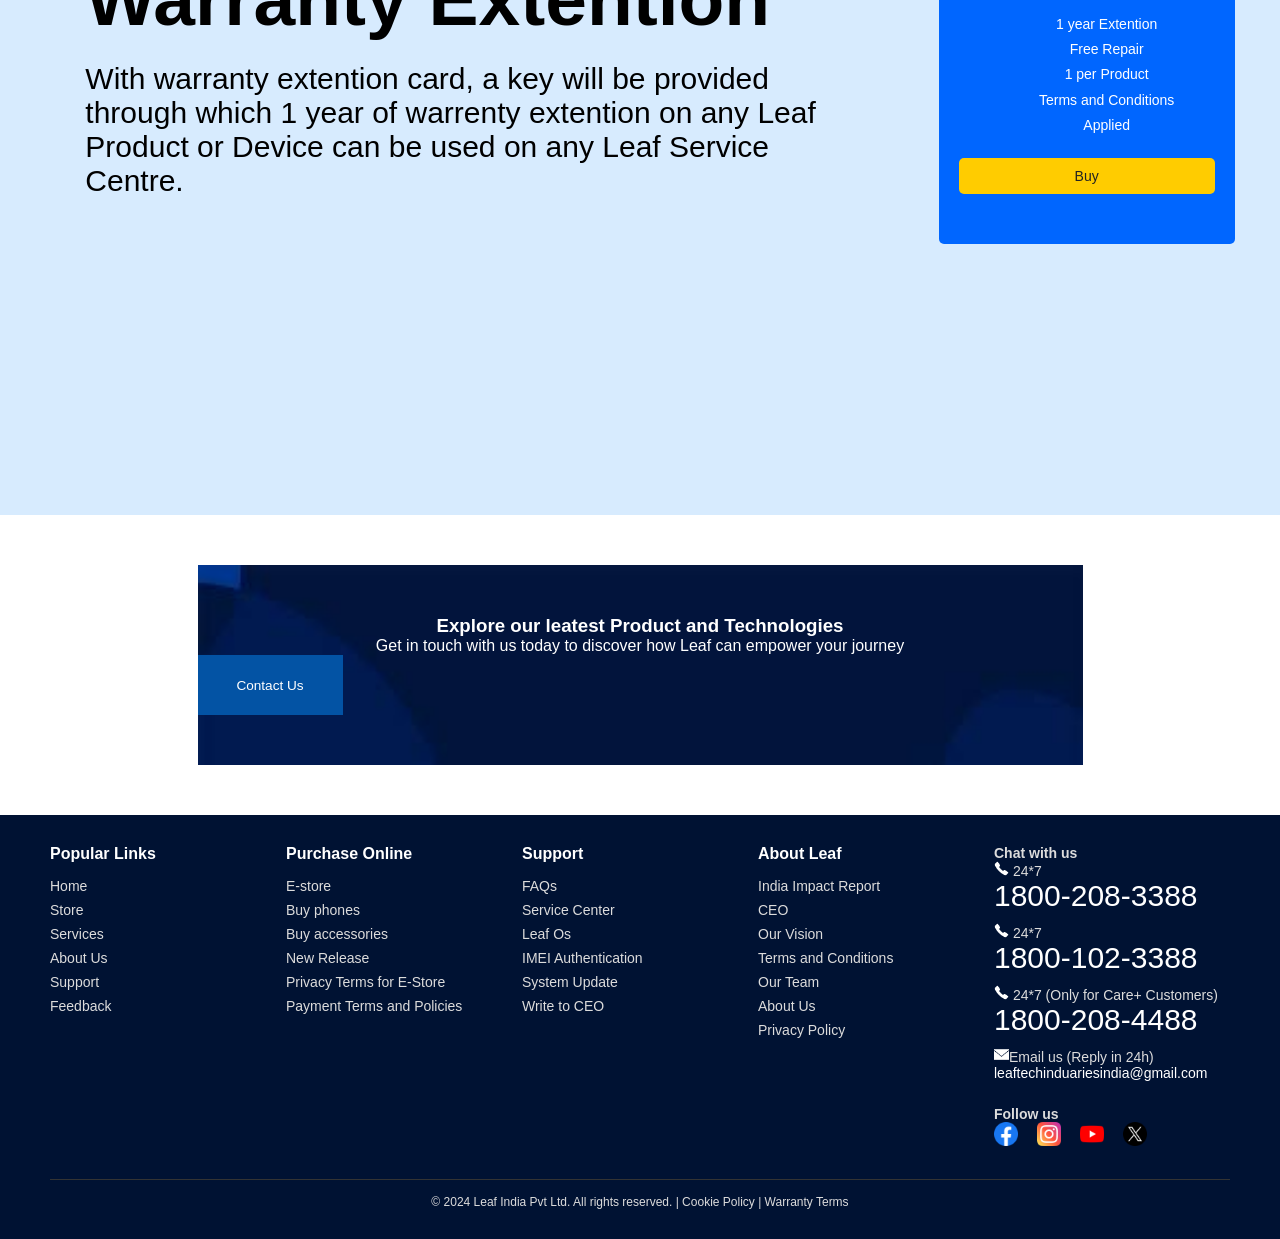
<file: HTML/services.html>
<!DOCTYPE html>
<html lang="en">
<head>
    <meta charset="UTF-8">
    <meta name="viewport" content="width=device-width, initial-scale=1.0">
    <title>Services</title>
    <link rel="stylesheet" href="../CSS/style.css">
    <link rel="stylesheet" href="../CSS/services.css">
    <link rel="icon" href="../Images/title.png" type="image/x-icon" />
</head>
<body>
    <header class="header">
        <nav>
            <ul class="nav-links">
                <li><a href="../index.html"><img src="../Images/Untitled-1-Recovered.png"></a></li>
                <li><a href="./shop.html">Store</a></li>
                <li><a href="./aboutus.html">About Us</a></li>
                <li><a href="./services.html">Services</a></li>
                <li><a href="./feedback.html">Feedback</a></li>
                <li><a href="./support.html">Support</a></li>
            </ul>
        </nav>
    </header>
    <div class="margin"></div>
    <div class="hero-warp">
      <div class="hero" style="background-image: url('../Images/Services/hero1.png');"></div>
    <h1 class="hero-head">Leaf Services</h1>
    <div class="hero" style="background-image: url('../Images/Services/hero2.png');">
      <a href="#sec1" class="explore">Explore</a>
    </div>
    </div>
    <section class="sec1" id="sec1">
      <h1>Meet the A-list of <br> services.</h1>
      <h3>Award-winning movies. Binge-worthy shows. Your favorite music mastered in Spatial Audio. The most epic collection of mobile games. And the world's largest library of 4K Ultra HD fitness content. The best entertainment and experiences live here — only on Apple.</h3>
      <div class="services">
        <a href="#tv">
          <div class="ser">
            <img src="../Images/Services/tv.png">
            <h2>Leaf TV+</h2>
          </div>
        </a>
        <a href="#music">
          <div class="ser">
            <img src="../Images/Services/music.png">
            <h2>Leaf Music</h2>
          </div>
        </a>
        <a href="#care">
          <div class="ser">
            <img src="../Images/Services/care.png">
            <h2>Leaf Care+</h2>
          </div>
        </a>
        <a href="#warranty">
          <div class="ser">
            <img src="../Images/Services/warranty.png">
            <h2>Warranty</h2>
          </div>
        </a>
      </div>
    </section>
    <section class="tv" id="tv">

      <div class="video-container">
        <video id="backgroundVideo"
          autoplay loop muted>
          <source src="../Images/Services/tv.mp4" type="video/mp4">
        </video>
    
        <div class="tv2">
          <h1><img src="../Images/Services/tv2.png">&nbsp;Leaf TV+</h1>
          <p>Stream award-winning <br>
            Leaf Originals on every screen.</p>
          <h3>At Just <br> ₹149/Month</h3>
          <a href="./payment.html?price=299" class="buy">Subscribe Now</a>
        </div>
      </div>
    </section>
    <section class="music" id="music">
      <h3><img src="../Images/Services/music2.png"> &nbsp; Leaf Music</h3>
      <h1>Feel the love <br>of music.</h1>
      <h2>Play over 100 million songs, always ad-free. Hear next-level sound quality with Spatial Audio1 and lossless audio.2 Take centre stage with Leaf Music Sing. Access exclusive interviews and live concerts. And listen across all your devices, online or off. The music app for music lovers is here.</h2>
      <a href="./payment.html?price=99" class="buy">Try For Free*</a>
      <h3>First 3-Months Free*</h3>
    </section>
    <section class="care" id="care">
      <div class="careinfo">
        <h2><img src="../Images/Services/care.png">&nbsp; Care+ Membership</h2>
        <h1>Get More,For Less.</h1>
        <h3>Get all the benefits of Leaf Services with just one subscription. And with Family plan, you can invite up to five other people to join — with private access across all of their devices.</h3>
      </div>
      <section class="pricing-container">
    <!-- Simple Plan -->
    <div class="pricing-card">
      <div class="pricing-header">
        <h2>₹299</h2>
        <p>Care Basic</p>
      </div>
      <ul class="pricing-features">
        <li>✔ Leaf tv+</li>
        <li>✔ Leaf Music</li>
        <li>✔ Warranty Extention</li>
        <li class="unavailable">✖ 24/7 Suppport</li>
        <li class="unavailable">✖ Early-Access</li>
      </ul>
      <button class="buy-btn">Buy</button>
    </div>

    <!-- Professional Plan -->
    <div class="pricing-card">
      <div class="pricing-header">
        <h2>₹999</h2>
        <p>Care+ Professional</p>
      </div>
      <ul class="pricing-features">
        <li>✔ Leaf tv+</li>
        <li>✔ Leaf Music</li>
        <li>✔ Warranty Extention</li>
        <li>✔ 24/7 Support</li>
        <li>✔ Early-Access</li>
        <li>Best Plan</li>
      </ul>
      <a href="./payment.html?price=999" class="buy-btn">Buy</a>
    </div>

    <!-- Enterprise Plan -->
    <div class="pricing-card">
      <div class="pricing-header">
        <h2>₹599</h2>
        <p>Care+</p>
      </div>
      <ul class="pricing-features">
        <li>✔ Leaf tv+</li>
        <li>✔ Leaf Music</li>
        <li>✔ Warranty Extention</li>
        <li>✔ 24/7 Support</li>
        <li class="unavailable">✖ Early-Access</li>
      </ul>
      <a href="./payment.html?price=599" class="buy-btn">Buy</a>
    </div>
    </section>
    <section class="warranty" id="warranty">
      <div class="left">
        <h3>PLAN</h3>
        <h1>Warranty Extention</h1>
        <p>With warranty extention card, a key will be provided through which 1 year of warrenty extention on any Leaf Product or Device can be used on any Leaf Service Centre.</p>
      </div>
      <div class="right">
        <div class="pricing-card2">
          <h2 class="price2">₹99</h2>
          <ul class="features-list2">
              <li>1 year Extention</li>
              <li>Free Repair</li>
              <li>1 per Product</li>
              <li>Terms and Conditions</li>
              <li>Applied</li>
          </ul>
          <a href="./payment.html?price=99" class="buy-btn2">Buy</a>
      </div>
      </div>
    </section>
    <section class="cta">
      <div class="cta-img">
        <h1>Explore our leatest Product and Technologies</h1>
        <p>Get in touch with us today to discover how Leaf can empower your journey</p>
        <a href="./shop.html" class="cta-btn">Contact Us</a>
      </div>
    </section>



    <footer>
        <div class="footer-container">
          <!-- Column 1 -->
          <div class="footer-column">
            <h4>Popular Links</h4>
            <ul>
              <li><a href="./index.html">Home</a></li>
              <li><a href="./HTML/shop.html">Store</a></li>
              <li><a href="./HTML/services.html">Services</a></li>
              <li><a href="./HTML/aboutus.html">About Us</a></li>
              <li><a href="./HTML/support.html">Support</a></li>
              <li><a href="./HTML/feedback.html">Feedback</a></li>
            </ul>
          </div>
    
          <!-- Column 2 -->
          <div class="footer-column">
            <h4>Purchase Online</h4>
            <ul>
              <li><a href="./HTML/shop.html">E-store</a></li>
              <li><a href="#">Buy phones</a></li>
              <li><a href="#">Buy accessories</a></li>
              <li><a href="#">New Release</a></li>
              <li><a href="#">Privacy Terms for E-Store</a></li>
              <li><a href="#">Payment Terms and Policies</a></li>
            </ul>
          </div>
    
          <!-- Column 3 -->
          <div class="footer-column">
            <h4>Support</h4>
            <ul>
              <li><a href="#">FAQs</a></li>
              <li><a href="#">Service Center</a></li>
              <li><a href="#">Leaf Os</a></li>
              <li><a href="#">IMEI Authentication</a></li>
              <li><a href="#">System Update</a></li>
              <li><a href="#">Write to CEO</a></li>
            </ul>
          </div>
    
          <!-- Column 4 -->
          <div class="footer-column">
            <h4>About Leaf</h4>
            <ul>
              <li><a href="#ngo">India Impact Report</a></li>
              <li><a href="#">CEO</a></li>
              <li><a href="#motto">Our Vision</a></li>
              <li><a href="#">Terms and Conditions</a></li>
              <li><a href="./support#team">Our Team</a></li>
              <li><a href="./aboutus.html">About Us</a></li>
              <li><a href="#">Privacy Policy</a></li>
            </ul>
          </div>
    
          <!-- Contact Section -->
          <div class="footer-contact">
            <h4>Chat with us</h4>
            <p><img src="../Images/Icons/phone-call.png">  24*7 <br><span>1800-208-3388</span></p>
            <p><img src="../Images/Icons/phone-call.png">  24*7 <br><span>1800-102-3388</span></p>
            <p><img src="../Images/Icons/phone-call.png"> 24*7 (Only for Care+ Customers) <br><span>1800-208-4488</span></p>
            <p> <img src="../Images/Icons/mail.png">Email us (Reply in 24h) <br><a href="mailto:leaftechinduariesindia@gmail.com">leaftechinduariesindia@gmail.com</a></p>
            <div class="footer-social">
              <h4>Follow us</h4>
              <a href="https://www.facebook.com/swastik.singh.13"><img src="../Images/Icons/facebook.png" alt="Facebook"></a>
              <a href="https://www.instagram.com/let.me.love12/"><img src="../Images/Icons/instagram.png" alt="Instagram"></a>
              <a href="www.youtube.com"><img src="../Images/Icons/youtube.png" alt="YouTube"></a>
              <a href="www.x.com"><img src="../Images/Icons/twitter.png" alt="Twitter"></a>
            </div>
          </div>
        </div>
    
        <!-- Footer Bottom -->
        <div class="footer-bottom">
          © 2024 Leaf India Pvt Ltd. All rights reserved. | Cookie Policy | Warranty Terms
        </div>
      </footer>
</body>
</html>
</file>
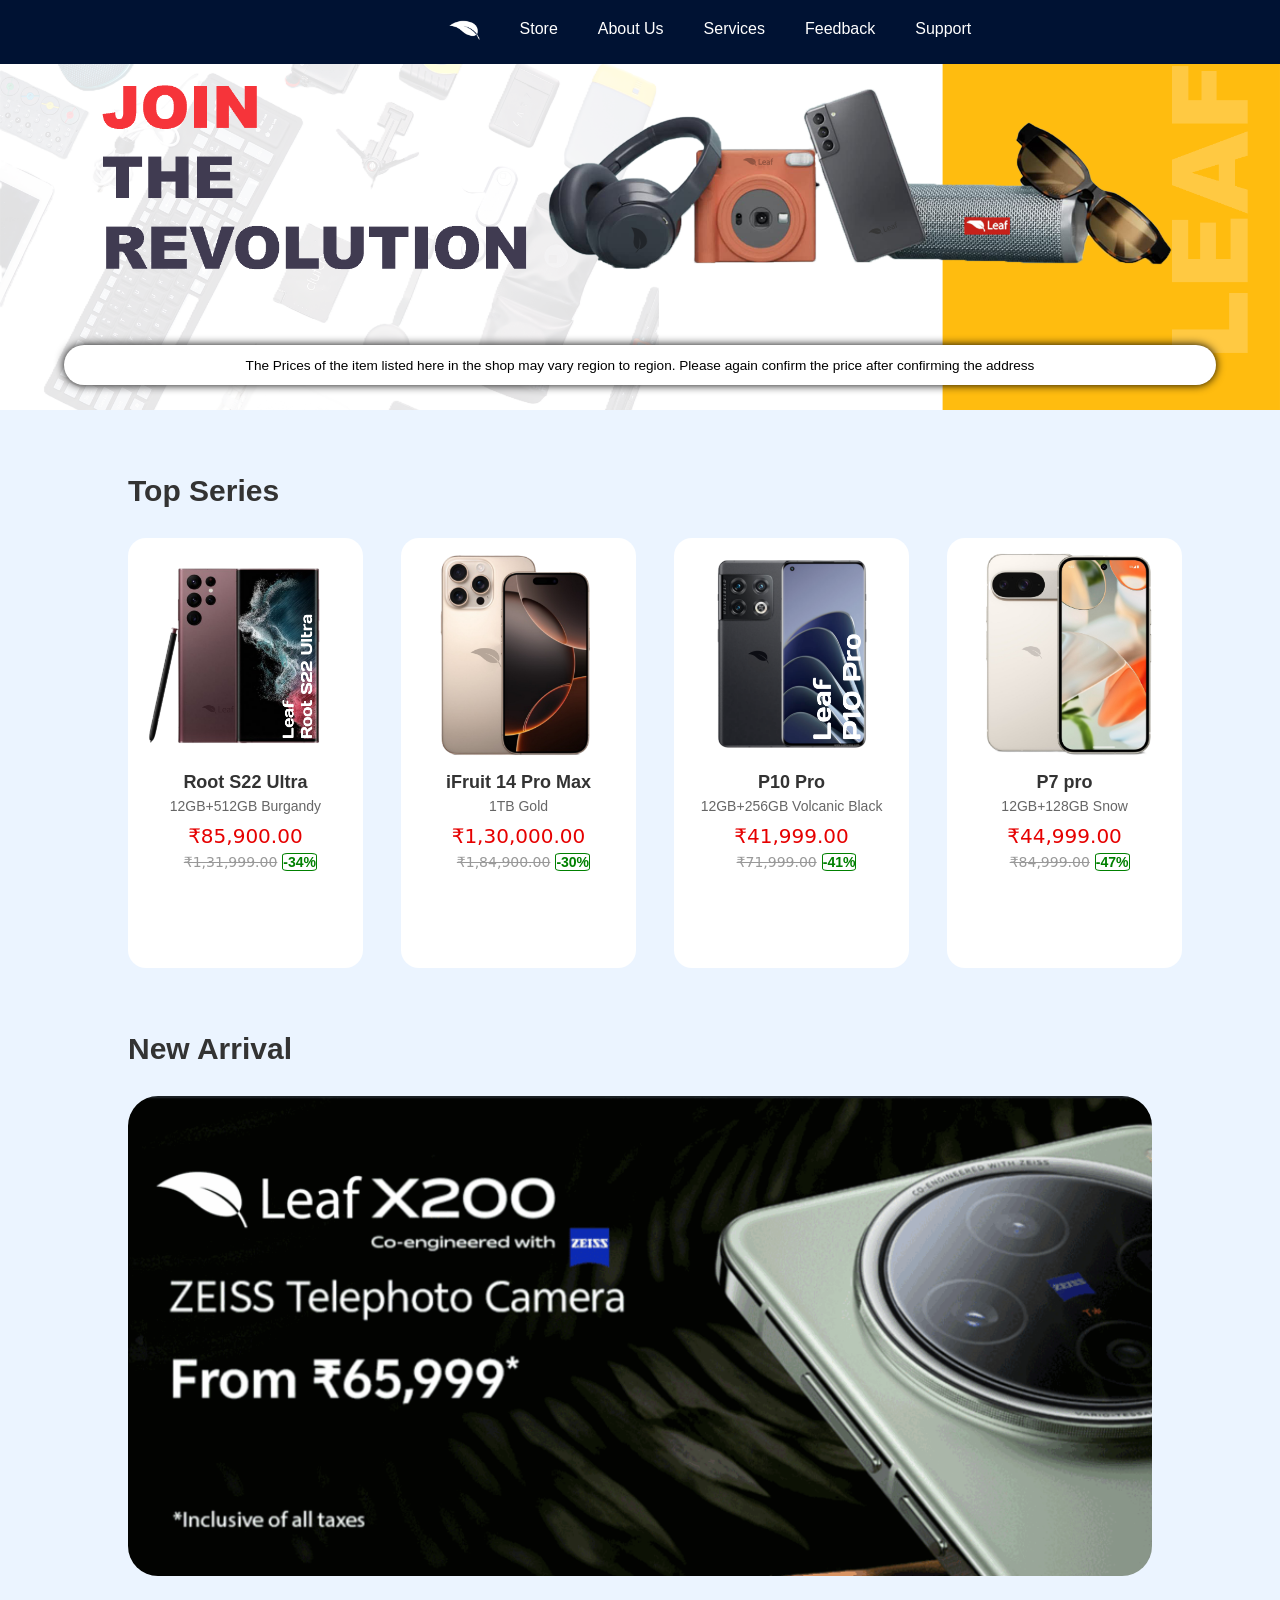
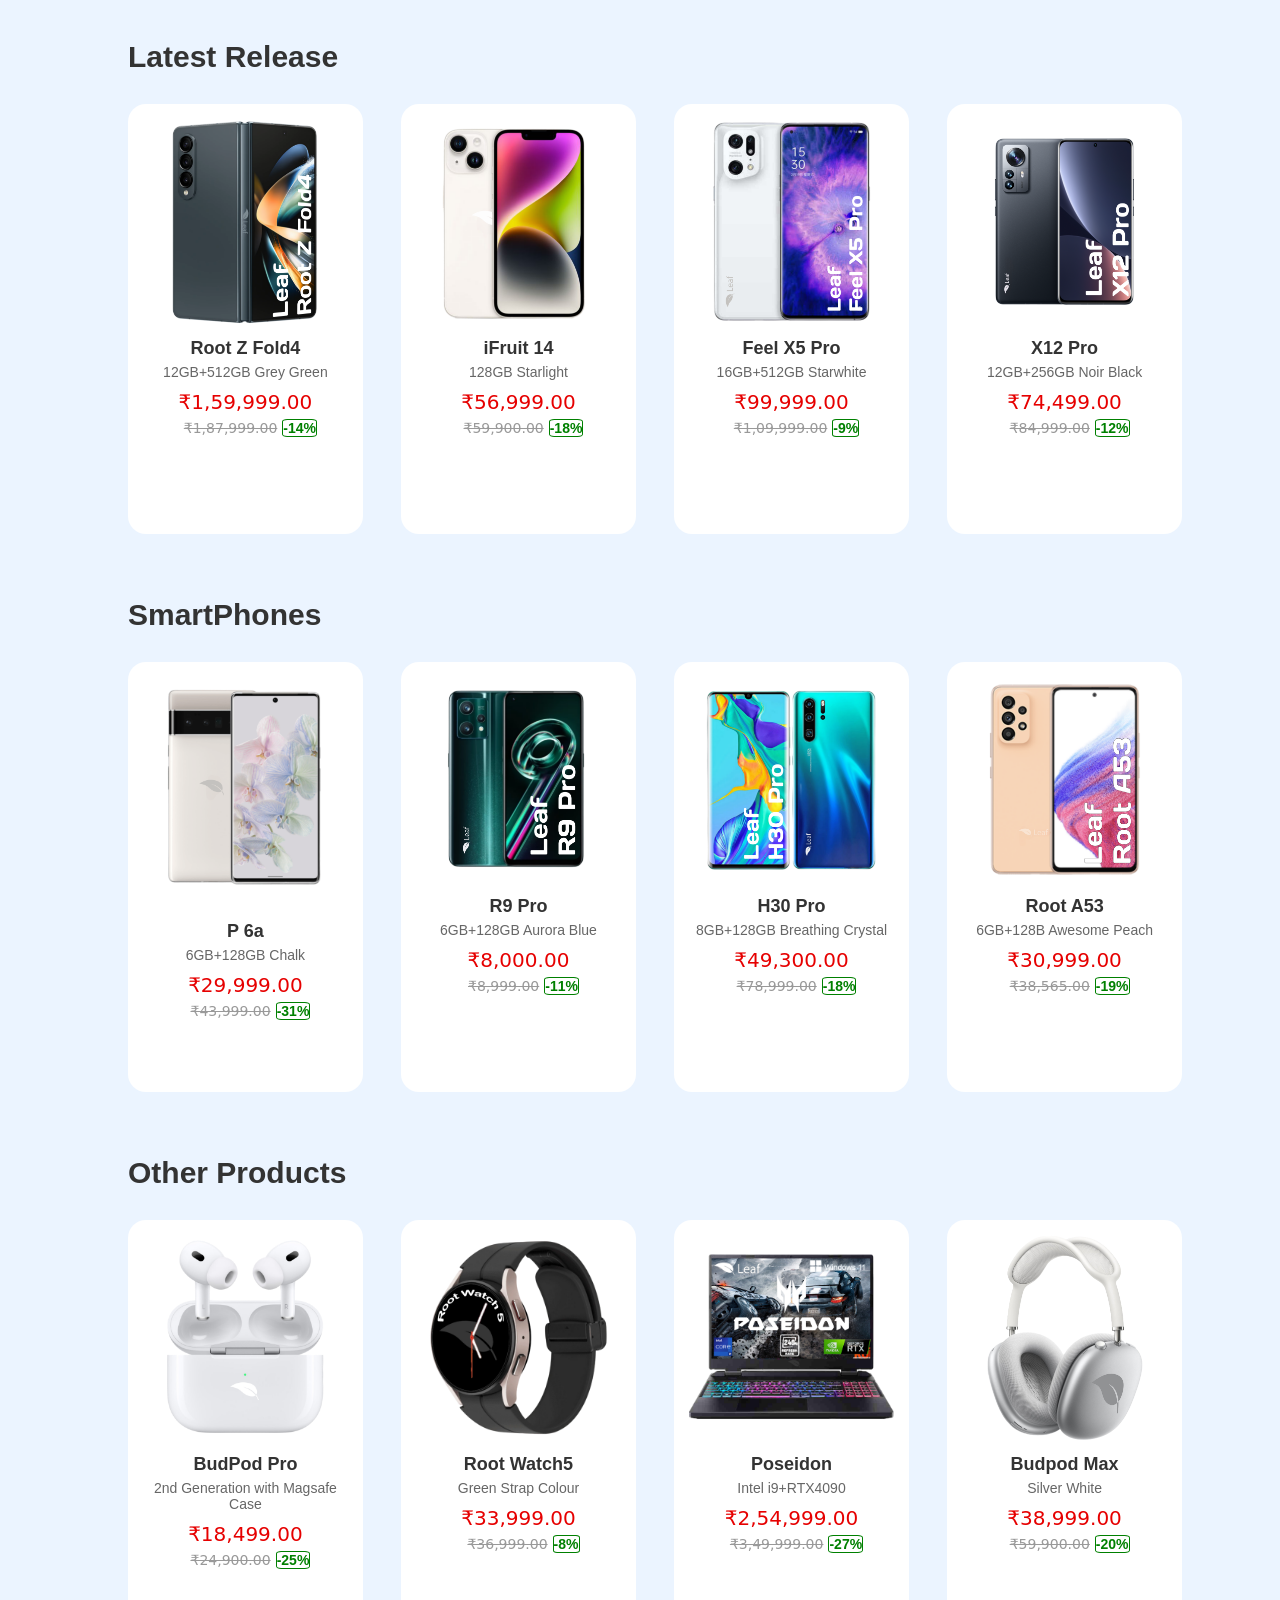
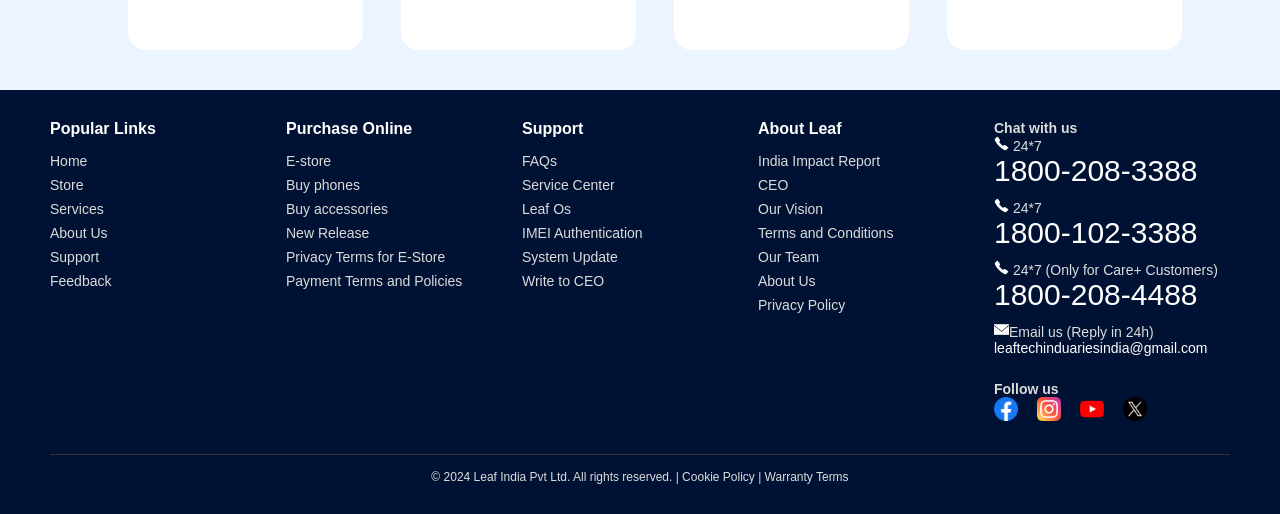
<file: HTML/shop.html>
<!DOCTYPE html>
<html lang="en">
<head>
    <meta charset="UTF-8">
    <meta name="viewport" content="width=device-width, initial-scale=1.0">
    <title>Leaf Store Online - Leaf (IN)</title>
    <link rel="stylesheet" href="../CSS/style.css">
    <link rel="stylesheet" href="../CSS/shop.css">
    <link rel="icon" href="../Images/title.png" type="image/x-icon" />
</head>
<body>
    <header class="header">
        <nav>
            <ul class="nav-links">
                <li><a href="../index.html"><img src="../Images/Untitled-1-Recovered.png"></a></li>
                <li><a href="./shop.html">Store</a></li>
                <li><a href="./aboutus.html">About Us</a></li>
                <li><a href="./services.html">Services</a></li>
                <li><a href="./feedback.html">Feedback</a></li>
                <li><a href="./support.html">Support</a></li>
            </ul>
        </nav>
    </header>
    <div class="margin"></div>
    <div class="hero">
      <div class="hero-msg">The Prices of the item listed here in the shop may vary region to region. Please again confirm the price after confirming the address</div>
    </div>
    <section class="container">
      <h1 class="head">Top Series</h1>
      <div class="item">
        <a href="./payment.html?price=85900"><div class="card">
          <img src="../Images/Store/s22.png"class="product-img">
          <h3 class="product-title">Root S22 Ultra</h3>
          <p class="product-specs">12GB+512GB Burgandy</p>
          <p class="product-price">₹85,900.00 <br><span class="old-price">₹1,31,999.00</span><span class="discount">-34%</span></p>
        </div></a>
        <a href="./payment.html?price=130000"><div class="card">
          <img src="../Images/Store/ifriut14p.png"class="product-img">
          <h3 class="product-title">iFruit 14 Pro Max</h3>
          <p class="product-specs">1TB Gold</p>
          <p class="product-price">₹1,30,000.00 <br><span class="old-price">₹1,84,900.00</span><span class="discount">-30%</span></p>
        </div></a>
        <a href="../payment.html?price=41999"><div class="card">
          <img src="../Images/Store/p10.png"class="product-img">
          <h3 class="product-title">P10 Pro</h3>
          <p class="product-specs">12GB+256GB Volcanic Black</p>
          <p class="product-price">₹41,999.00 <br><span class="old-price">₹71,999.00</span><span class="discount">-41%</span></p>
        </div></a>
        <a href="./payment.html?price=44999"><div class="card">
          <img src="../Images/Store/p7pro.png"class="product-img">
          <h3 class="product-title">P7 pro</h3>
          <p class="product-specs">12GB+128GB Snow</p>
          <p class="product-price">₹44,999.00 <br><span class="old-price">₹84,999.00</span><span class="discount">-47%</span></p>
        </div></a>
      </div>
      <h1 class="head">New Arrival</h1>
      <div class="hero2"></div>
      <h1 class="head">Latest Release</h1>
      <div class="item">
        <a href="./payment.html?price=159999"><div class="card">
          <img src="../Images/Store/zfold4.png"class="product-img">
          <h3 class="product-title">Root Z Fold4</h3>
          <p class="product-specs">12GB+512GB Grey Green</p>
          <p class="product-price">₹1,59,999.00 <br><span class="old-price">₹1,87,999.00</span><span class="discount">-14%</span></p>
        </div></a>
        <a href="./payment.html?price=56999"><div class="card">
          <img src="../Images/Store/i14.png"class="product-img">
          <h3 class="product-title">iFruit 14</h3>
          <p class="product-specs">128GB Starlight</p>
          <p class="product-price">₹56,999.00 <br><span class="old-price">₹59,900.00</span><span class="discount">-18%</span></p>
        </div></a>
        <a href="./payment.html?price=99999"><div class="card">
          <img src="../Images/Store/x5.png"class="product-img">
          <h3 class="product-title">Feel X5 Pro</h3>
          <p class="product-specs">16GB+512GB Starwhite</p>
          <p class="product-price">₹99,999.00 <br><span class="old-price">₹1,09,999.00</span><span class="discount">-9%</span></p>
        </div></a>
        <a href="./payment.html?price=74499"><div class="card">
          <img src="../Images/Store/x12.png"class="product-img">
          <h3 class="product-title">X12 Pro</h3>
          <p class="product-specs">12GB+256GB Noir Black</p>
          <p class="product-price">₹74,499.00 <br><span class="old-price">₹84,999.00</span><span class="discount">-12%</span></p>
        </div></a>
      </div>
      <h1 class="head">SmartPhones</h1>
      <div class="item">
        <a href="./payment.html?price=29999"><div class="card">
          <img src="../Images/Store/6a.png"class="product-img">
          <h3 class="product-title">P 6a</h3>
          <p class="product-specs">6GB+128GB Chalk</p>
          <p class="product-price">₹29,999.00 <br><span class="old-price">₹43,999.00</span><span class="discount">-31%</span></p>
        </div></a>
        <a href="./payment.html?price=8000"><div class="card">
          <img src="../Images/Store/r9.png"class="product-img">
          <h3 class="product-title">R9 Pro</h3>
          <p class="product-specs">6GB+128GB Aurora Blue</p>
          <p class="product-price">₹8,000.00 <br><span class="old-price">₹8,999.00</span><span class="discount">-11%</span></p>
        </div></a>
        <a href="./payment.html?price=49300"><div class="card">
          <img src="../Images/Store/h30.png"class="product-img">
          <h3 class="product-title">H30 Pro</h3>
          <p class="product-specs">8GB+128GB Breathing Crystal</p>
          <p class="product-price">₹49,300.00 <br><span class="old-price">₹78,999.00</span><span class="discount">-18%</span></p>
        </div></a>
        <a href="./payment.html?price=30999"><div class="card">
          <img src="../Images/Store/a53.png"class="product-img">
          <h3 class="product-title">Root A53</h3>
          <p class="product-specs">6GB+128B Awesome Peach</p>
          <p class="product-price">₹30,999.00 <br><span class="old-price">₹38,565.00</span><span class="discount">-19%</span></p>
        </div></a>
      </div>
      <h1 class="head">Other Products</h1>
      <div class="item">
        <a href="./payment.html?price=18499"><div class="card">
          <img src="../Images/Store/budpod.png"class="product-img">
          <h3 class="product-title">BudPod Pro</h3>
          <p class="product-specs">2nd Generation with Magsafe Case</p>
          <p class="product-price">₹18,499.00 <br><span class="old-price">₹24,900.00</span><span class="discount">-25%</span></p>
        </div></a>
        <a href="./payment.html?price=33999"><div class="card">
          <img src="../Images/Store/watch5.png"class="product-img">
          <h3 class="product-title">Root Watch5</h3>
          <p class="product-specs">Green Strap Colour</p>
          <p class="product-price">₹33,999.00 <br><span class="old-price">₹36,999.00</span><span class="discount">-8%</span></p>
        </div></a>
        <a href="./payment.html?price=254999"><div class="card">
          <img src="../Images/Store/poseidon.png"class="product-img">
          <h3 class="product-title">Poseidon</h3>
          <p class="product-specs">Intel i9+RTX4090</p>
          <p class="product-price">₹2,54,999.00 <br><span class="old-price">₹3,49,999.00</span><span class="discount">-27%</span></p>
        </div></a>
        <a href="./payment.html?price=38999"><div class="card">
          <img src="../Images/Store/budpodmax.png"class="product-img">
          <h3 class="product-title">Budpod Max</h3>
          <p class="product-specs">Silver White</p>
          <p class="product-price">₹38,999.00 <br><span class="old-price">₹59,900.00</span><span class="discount">-20%</span></p>
        </div></a>
      </div>
    </section>

    <footer>
        <div class="footer-container">
          <!-- Column 1 -->
          <div class="footer-column">
            <h4>Popular Links</h4>
            <ul>
              <li><a href="./index.html">Home</a></li>
              <li><a href="./HTML/shop.html">Store</a></li>
              <li><a href="./HTML/services.html">Services</a></li>
              <li><a href="./HTML/aboutus.html">About Us</a></li>
              <li><a href="./HTML/support.html">Support</a></li>
              <li><a href="./HTML/feedback.html">Feedback</a></li>
            </ul>
          </div>
    
          <!-- Column 2 -->
          <div class="footer-column">
            <h4>Purchase Online</h4>
            <ul>
              <li><a href="./HTML/shop.html">E-store</a></li>
              <li><a href="#">Buy phones</a></li>
              <li><a href="#">Buy accessories</a></li>
              <li><a href="#">New Release</a></li>
              <li><a href="#">Privacy Terms for E-Store</a></li>
              <li><a href="#">Payment Terms and Policies</a></li>
            </ul>
          </div>
    
          <!-- Column 3 -->
          <div class="footer-column">
            <h4>Support</h4>
            <ul>
              <li><a href="#">FAQs</a></li>
              <li><a href="#">Service Center</a></li>
              <li><a href="#">Leaf Os</a></li>
              <li><a href="#">IMEI Authentication</a></li>
              <li><a href="#">System Update</a></li>
              <li><a href="#">Write to CEO</a></li>
            </ul>
          </div>
    
          <!-- Column 4 -->
          <div class="footer-column">
            <h4>About Leaf</h4>
            <ul>
              <li><a href="#ngo">India Impact Report</a></li>
              <li><a href="#">CEO</a></li>
              <li><a href="#motto">Our Vision</a></li>
              <li><a href="#">Terms and Conditions</a></li>
              <li><a href="./support#team">Our Team</a></li>
              <li><a href="./aboutus.html">About Us</a></li>
              <li><a href="#">Privacy Policy</a></li>
            </ul>
          </div>
    
          <!-- Contact Section -->
          <div class="footer-contact">
            <h4>Chat with us</h4>
            <p><img src="../Images/Icons/phone-call.png">  24*7 <br><span>1800-208-3388</span></p>
            <p><img src="../Images/Icons/phone-call.png">  24*7 <br><span>1800-102-3388</span></p>
            <p><img src="../Images/Icons/phone-call.png"> 24*7 (Only for Care+ Customers) <br><span>1800-208-4488</span></p>
            <p> <img src="../Images/Icons/mail.png">Email us (Reply in 24h) <br><a href="mailto:leaftechinduariesindia@gmail.com">leaftechinduariesindia@gmail.com</a></p>
            <div class="footer-social">
              <h4>Follow us</h4>
              <a href="https://www.facebook.com/swastik.singh.13"><img src="../Images/Icons/facebook.png" alt="Facebook"></a>
              <a href="https://www.instagram.com/let.me.love12/"><img src="../Images/Icons/instagram.png" alt="Instagram"></a>
              <a href="www.youtube.com"><img src="../Images/Icons/youtube.png" alt="YouTube"></a>
              <a href="www.x.com"><img src="../Images/Icons/twitter.png" alt="Twitter"></a>
            </div>
          </div>
        </div>
    
        <!-- Footer Bottom -->
        <div class="footer-bottom">
          © 2024 Leaf India Pvt Ltd. All rights reserved. | Cookie Policy | Warranty Terms
        </div>
      </footer>
</body>
</html>
</file>
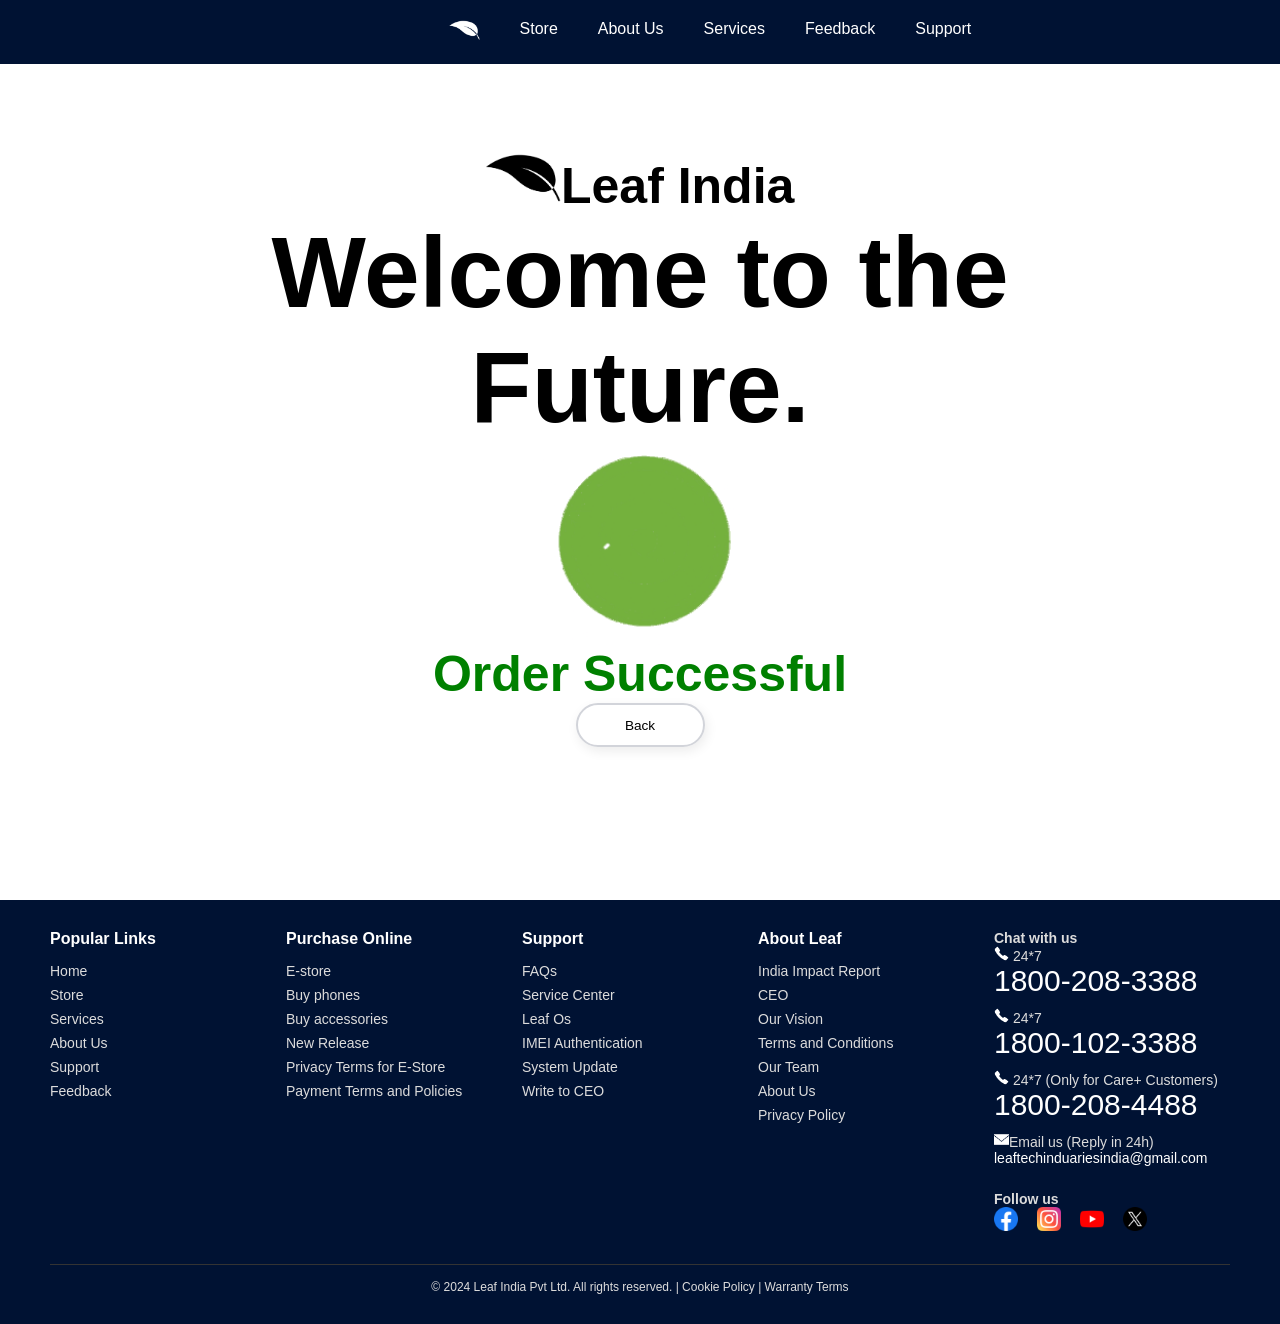
<file: HTML/succesfull.html>
<!DOCTYPE html>
<html lang="en">
<head>
    <meta charset="UTF-8">
    <meta name="viewport" content="width=device-width, initial-scale=1.0">
    <title>Payment Successful | Leaf(IN)</title>
    <link rel="stylesheet" href="../CSS/style.css">
    <link rel="stylesheet" href="../CSS/succesfull.css">
    <link rel="icon" href="../Images/title.png" type="image/x-icon" />
</head>
<body>
    <header class="header">
        <nav>
            <ul class="nav-links">
                <li><a href="../index.html"><img src="../Images/Untitled-1-Recovered.png"></a></li>
                <li><a href="./shop.html">Store</a></li>
                <li><a href="./aboutus.html">About Us</a></li>
                <li><a href="./services.html">Services</a></li>
                <li><a href="./feedback.html">Feedback</a></li>
                <li><a href="./support.html">Support</a></li>
            </ul>
        </nav>
    </header>
    <div class="margin">
        <h2><img src="../Images/logo black.png">Leaf India</h2>
        <h1>Welcome to the Future.</h1>
        <div class="tick"></div>
        <h3>Order Successful</h3>
        <a href="../index.html" class="explore">Back</a>
    </div>
    <footer>
        <div class="footer-container">
          <!-- Column 1 -->
          <div class="footer-column">
            <h4>Popular Links</h4>
            <ul>
              <li><a href="./index.html">Home</a></li>
              <li><a href="./HTML/shop.html">Store</a></li>
              <li><a href="./HTML/services.html">Services</a></li>
              <li><a href="./HTML/aboutus.html">About Us</a></li>
              <li><a href="./HTML/support.html">Support</a></li>
              <li><a href="./HTML/feedback.html">Feedback</a></li>
            </ul>
          </div>
    
          <!-- Column 2 -->
          <div class="footer-column">
            <h4>Purchase Online</h4>
            <ul>
              <li><a href="./HTML/shop.html">E-store</a></li>
              <li><a href="#">Buy phones</a></li>
              <li><a href="#">Buy accessories</a></li>
              <li><a href="#">New Release</a></li>
              <li><a href="#">Privacy Terms for E-Store</a></li>
              <li><a href="#">Payment Terms and Policies</a></li>
            </ul>
          </div>
    
          <!-- Column 3 -->
          <div class="footer-column">
            <h4>Support</h4>
            <ul>
              <li><a href="#">FAQs</a></li>
              <li><a href="#">Service Center</a></li>
              <li><a href="#">Leaf Os</a></li>
              <li><a href="#">IMEI Authentication</a></li>
              <li><a href="#">System Update</a></li>
              <li><a href="#">Write to CEO</a></li>
            </ul>
          </div>
    
          <!-- Column 4 -->
          <div class="footer-column">
            <h4>About Leaf</h4>
            <ul>
              <li><a href="#ngo">India Impact Report</a></li>
              <li><a href="#">CEO</a></li>
              <li><a href="#motto">Our Vision</a></li>
              <li><a href="#">Terms and Conditions</a></li>
              <li><a href="./support#team">Our Team</a></li>
              <li><a href="./aboutus.html">About Us</a></li>
              <li><a href="#">Privacy Policy</a></li>
            </ul>
          </div>
    
          <!-- Contact Section -->
          <div class="footer-contact">
            <h4>Chat with us</h4>
            <p><img src="../Images/Icons/phone-call.png">  24*7 <br><span>1800-208-3388</span></p>
            <p><img src="../Images/Icons/phone-call.png">  24*7 <br><span>1800-102-3388</span></p>
            <p><img src="../Images/Icons/phone-call.png"> 24*7 (Only for Care+ Customers) <br><span>1800-208-4488</span></p>
            <p> <img src="../Images/Icons/mail.png">Email us (Reply in 24h) <br><a href="mailto:leaftechinduariesindia@gmail.com">leaftechinduariesindia@gmail.com</a></p>
            <div class="footer-social">
              <h4>Follow us</h4>
              <a href="https://www.facebook.com/swastik.singh.13"><img src="../Images/Icons/facebook.png" alt="Facebook"></a>
              <a href="https://www.instagram.com/let.me.love12/"><img src="../Images/Icons/instagram.png" alt="Instagram"></a>
              <a href="www.youtube.com"><img src="../Images/Icons/youtube.png" alt="YouTube"></a>
              <a href="www.x.com"><img src="../Images/Icons/twitter.png" alt="Twitter"></a>
            </div>
          </div>
        </div>
    
        <!-- Footer Bottom -->
        <div class="footer-bottom">
          © 2024 Leaf India Pvt Ltd. All rights reserved. | Cookie Policy | Warranty Terms
        </div>
      </footer>
</body>
</html>
</file>
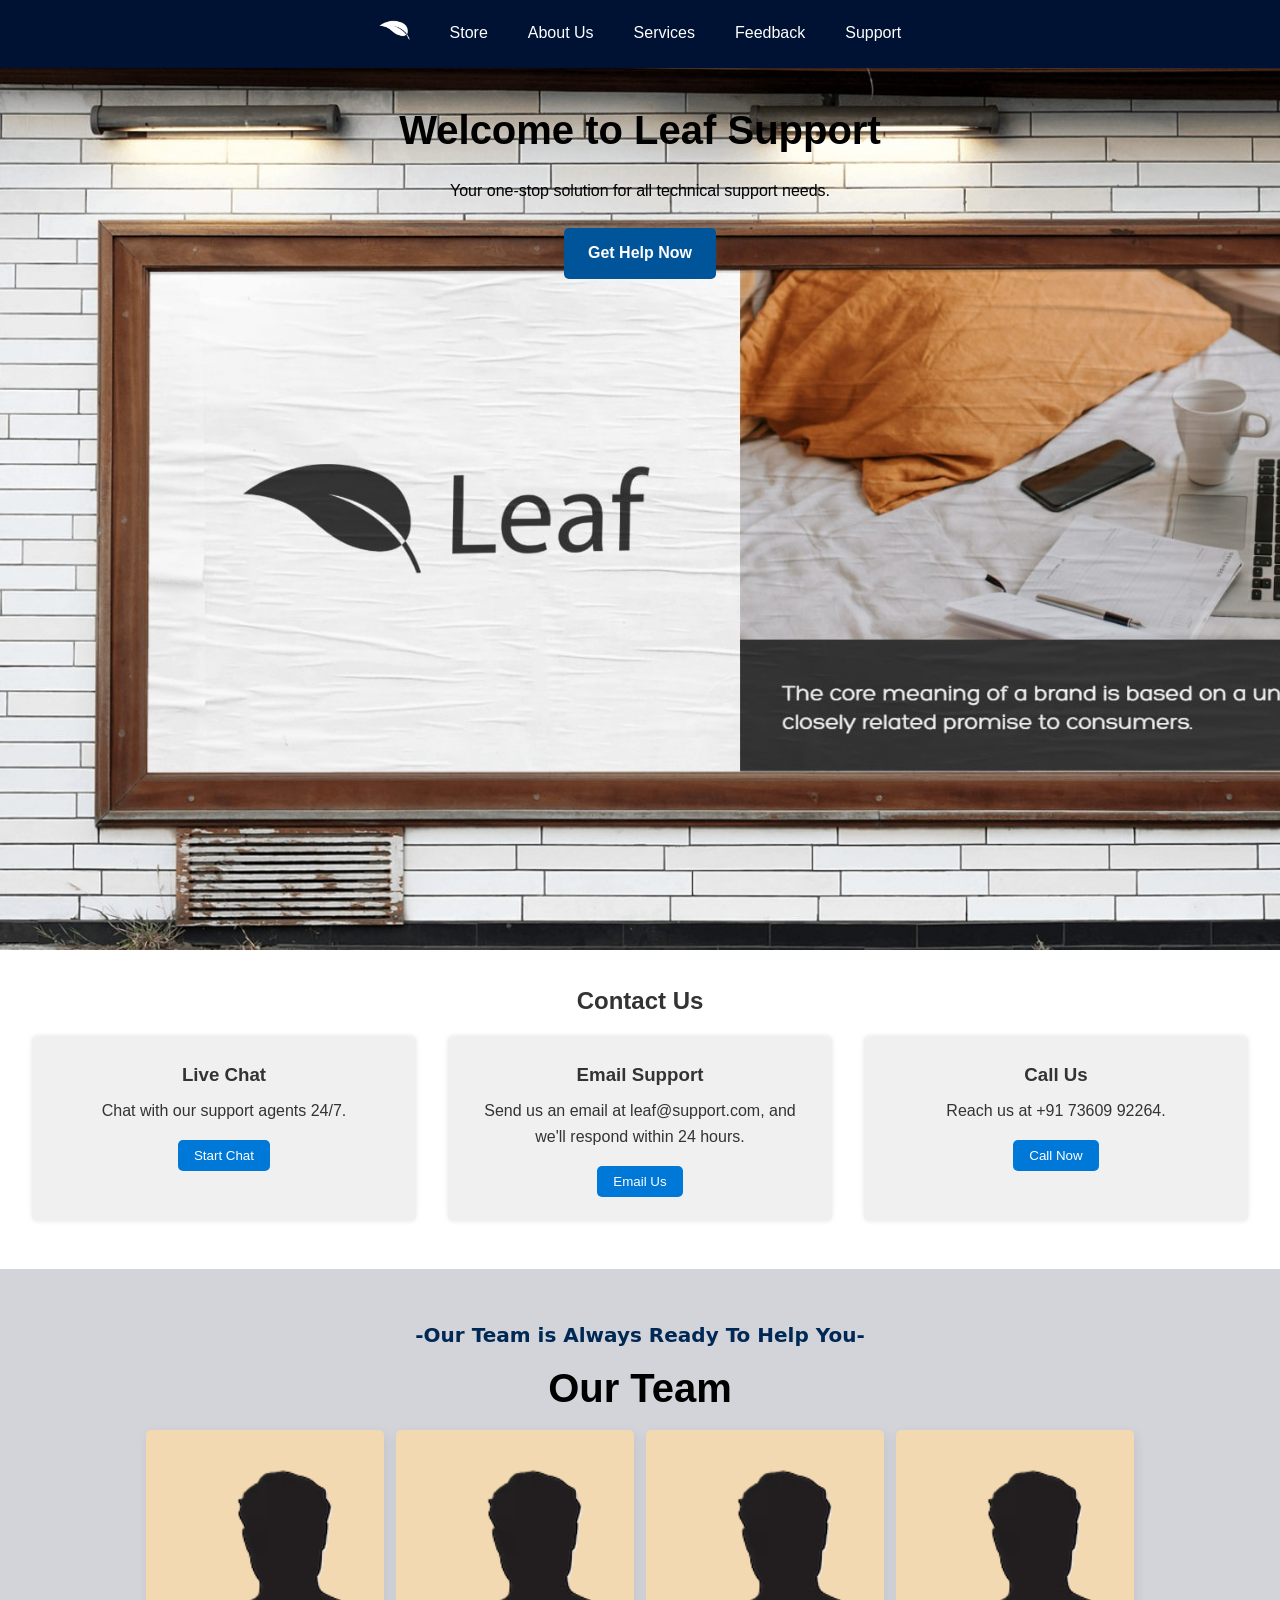
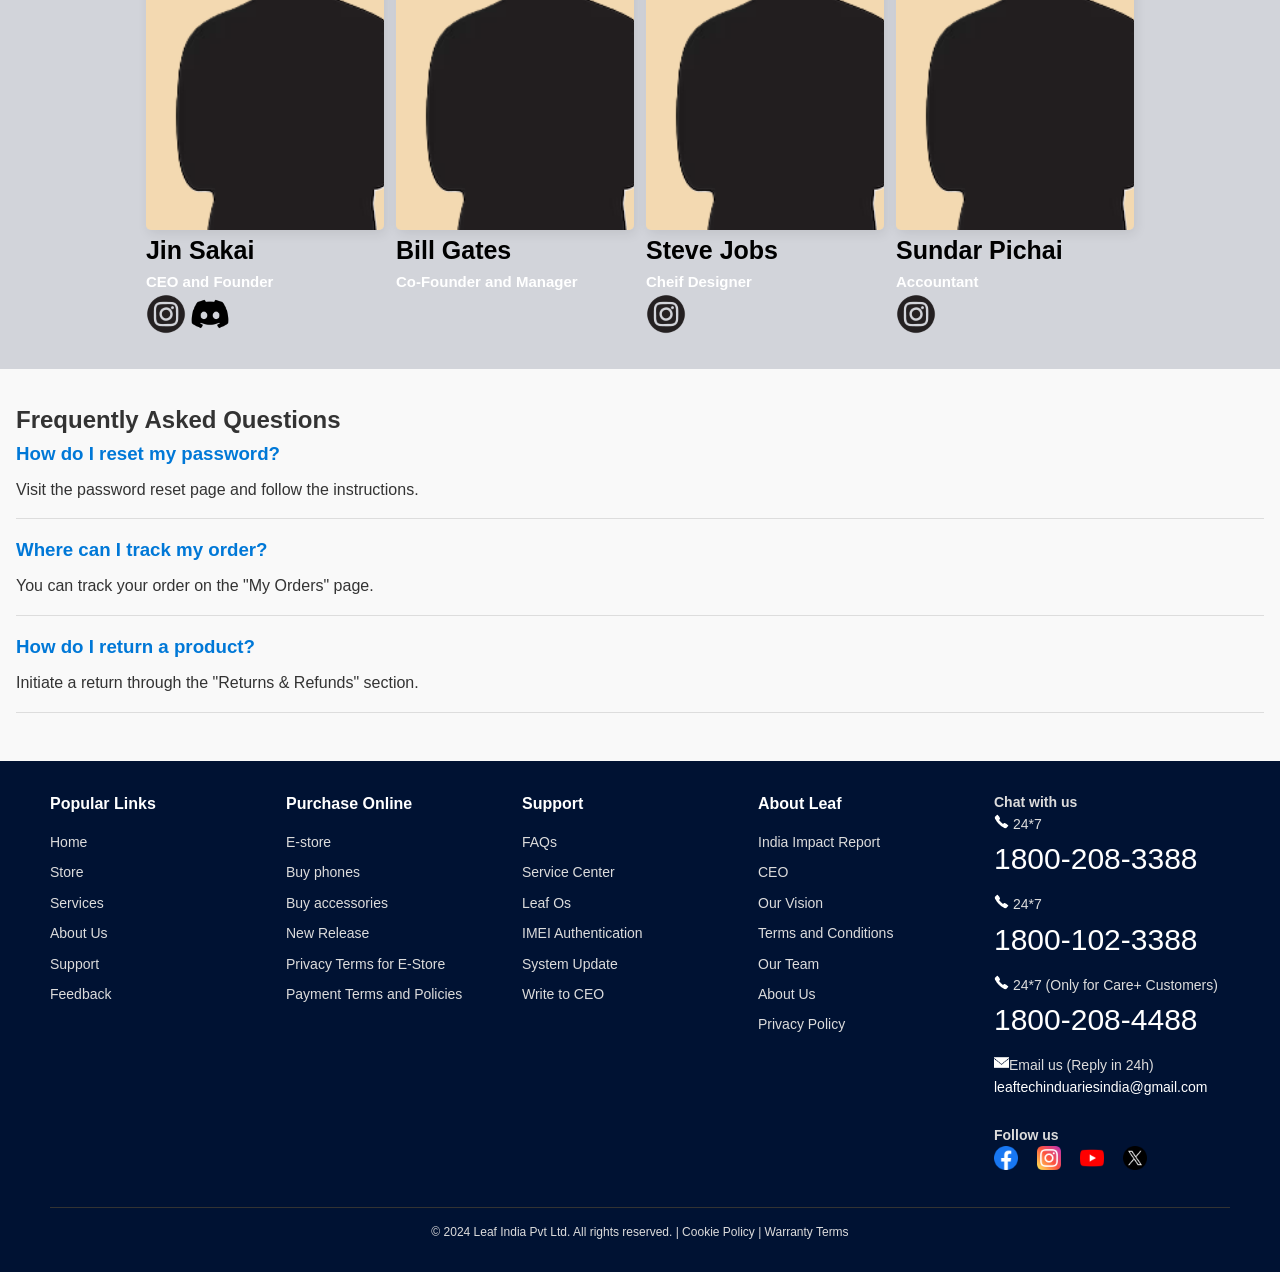
<file: HTML/support.html>
<!DOCTYPE html>
<html lang="en">
<head>
    <meta charset="UTF-8">
    <meta name="viewport" content="width=device-width, initial-scale=1.0">
    <title>Leaf Support</title>
    <link rel="stylesheet" href="../CSS/style.css">
    <link rel="stylesheet" href="../CSS/support.css">
    <link rel="icon" href="../Images/title.png" type="image/x-icon" />
</head>
<body>
    <header class="header">
        <nav>
            <ul class="nav-links">
                <li><a href="../index.html"><img src="../Images/Untitled-1-Recovered.png"></a></li>
                <li><a href="./shop.html">Store</a></li>
                <li><a href="./aboutus.html">About Us</a></li>
                <li><a href="./services.html">Services</a></li>
                <li><a href="./feedback.html">Feedback</a></li>
                <li><a href="./support.html">Support</a></li>
            </ul>
        </nav>
    </header>
    <div class="margin"></div>
    <section class="hero">
      <h1>Welcome to Leaf Support</h1>
      <p>Your one-stop solution for all technical support needs.</p>
      <a href="#contact" class="btn">Get Help Now</a>
  </section>
  <section id="contact" class="contact-section">
      <h2>Contact Us</h2>
      <div class="contact-options">
          <div class="contact-card">
              <h3>Live Chat</h3>
              <p>Chat with our support agents 24/7.</p>
              <button>Start Chat</button>
          </div>
          <div class="contact-card">
              <h3>Email Support</h3>
              <p>Send us an email at leaf@support.com, and we'll respond within 24 hours.</p>
              <button>Email Us</button>
          </div>
          <div class="contact-card">
              <h3>Call Us</h3>
              <p>Reach us at +91 73609 92264.</p>
              <button>Call Now</button>
          </div>
      </div>
  </section>
  <section class="team">
    <h6>-Our Team is Always Ready To Help You-</h6>
    <h1>Our Team</h1>
    <div class="flex">
      <div class="member">
        <div class="img" style="background-image: url('../Images/Support/prakhyat.png');">
        </div>
        <h1>Jin Sakai</h1>
        <h2>CEO and Founder</h2>
        <a href="https://www.instagram.com/let.me.love12/"><img src="../Images/Icons/insta.png"></a>
        <a href="https://www.discordapp.com/users/782224994972991498"><img src="../Images/Icons/discord.png"></a>
      </div>
      <div class="member">
        <div class="img" style="background-image: url('../Images/Support/prakhyat.png');"></div>
        <h1>Bill Gates</h1>
        <h2>Co-Founder and Manager</h2>
      </div>
      <div class="member">
        <div class="img" style="background-image: url('../Images/Support/prakhyat.png');"></div>
        <h1>Steve Jobs</h1>
        <h2>Cheif Designer</h2>
        <a><img src="../Images/Icons/insta.png"></a>
      </div>
      <div class="member">
        <div class="img" style="background-image: url('../Images/Support/prakhyat.png');"></div>
        <h1>Sundar Pichai</h1>
        <h2>Accountant</h2>
        <a href="https://www.instagram.com/"><img src="../Images/Icons/insta.png"></a>
      </div>
    </div>
  </section>

  <section id="faq" class="faq-section" id="faq">
      <h2>Frequently Asked Questions</h2>
      <div class="faq">
          <div class="faq-item">
              <h3>How do I reset my password?</h3>
              <p>Visit the password reset page and follow the instructions.</p>
          </div>
          <div class="faq-item">
              <h3>Where can I track my order?</h3>
              <p>You can track your order on the "My Orders" page.</p>
          </div>
          <div class="faq-item">
              <h3>How do I return a product?</h3>
              <p>Initiate a return through the "Returns & Refunds" section.</p>
          </div>
      </div>
  </section>
    <footer>
        <div class="footer-container">
          <!-- Column 1 -->
          <div class="footer-column">
            <h4>Popular Links</h4>
            <ul>
              <li><a href="./index.html">Home</a></li>
              <li><a href="./HTML/shop.html">Store</a></li>
              <li><a href="./HTML/services.html">Services</a></li>
              <li><a href="./HTML/aboutus.html">About Us</a></li>
              <li><a href="./HTML/support.html">Support</a></li>
              <li><a href="./HTML/feedback.html">Feedback</a></li>
            </ul>
          </div>
    
          <!-- Column 2 -->
          <div class="footer-column">
            <h4>Purchase Online</h4>
            <ul>
              <li><a href="./HTML/shop.html">E-store</a></li>
              <li><a href="#">Buy phones</a></li>
              <li><a href="#">Buy accessories</a></li>
              <li><a href="#">New Release</a></li>
              <li><a href="#">Privacy Terms for E-Store</a></li>
              <li><a href="#">Payment Terms and Policies</a></li>
            </ul>
          </div>
    
          <!-- Column 3 -->
          <div class="footer-column">
            <h4>Support</h4>
            <ul>
              <li><a href="#faq">FAQs</a></li>
              <li><a href="#">Service Center</a></li>
              <li><a href="./services.html#OS">Leaf Os</a></li>
              <li><a href="./support.html">IMEI Authentication</a></li>
              <li><a href="#">System Update</a></li>
              <li><a href="#">Write to CEO</a></li>
            </ul>
          </div>
    
          <!-- Column 4 -->
          <div class="footer-column">
            <h4>About Leaf</h4>
            <ul>
              <li><a href="./aboutus.html#ngo">India Impact Report</a></li>
              <li><a href="#team">CEO</a></li>
              <li><a href="./aboutus.html#motto">Our Vision</a></li>
              <li><a href="#">Terms and Conditions</a></li>
              <li><a href="#team">Our Team</a></li>
              <li><a href="./aboutus.html">About Us</a></li>
              <li><a href="#">Privacy Policy</a></li>
            </ul>
          </div>
    
          <!-- Contact Section -->
          <div class="footer-contact">
            <h4>Chat with us</h4>
            <p><img src="../Images/Icons/phone-call.png">  24*7 <br><span>1800-208-3388</span></p>
            <p><img src="../Images/Icons/phone-call.png">  24*7 <br><span>1800-102-3388</span></p>
            <p><img src="../Images/Icons/phone-call.png"> 24*7 (Only for Care+ Customers) <br><span>1800-208-4488</span></p>
            <p> <img src="../Images/Icons/mail.png">Email us (Reply in 24h) <br><a href="mailto:leaftechinduariesindia@gmail.com">leaftechinduariesindia@gmail.com</a></p>
            <div class="footer-social">
              <h4>Follow us</h4>
              <a href="https://www.facebook.com/swastik.singh.13"><img src="../Images/Icons/facebook.png" alt="Facebook"></a>
              <a href="https://www.instagram.com/let.me.love12/"><img src="../Images/Icons/instagram.png" alt="Instagram"></a>
              <a href="www.youtube.com"><img src="../Images/Icons/youtube.png" alt="YouTube"></a>
              <a href="www.x.com"><img src="../Images/Icons/twitter.png" alt="Twitter"></a>
            </div>
          </div>
        </div>
    
        <!-- Footer Bottom -->
        <div class="footer-bottom">
          © 2024 Leaf India Pvt Ltd. All rights reserved. | Cookie Policy | Warranty Terms
        </div>
      </footer>
</body>
</html>
</file>
<file: CSS/style.css>
* {
    margin: 0;
    font-family: Arial;
    border: border-box;
    scroll-behavior: smooth;
}
body {
  background-color: #D7EBFE;
}
/*Navigation Panel*/

/* Header Container */
.header {
    background-color: #001233;
    display: flex;
    justify-content: space-evenly;
    align-items: center;
    padding: 20px 50px;
    position: fixed;
    width: 100%;
    z-index: 1000;
}

.nav-links {
    display: flex;
    gap: 40px;
    list-style: none;
}
.nav-links img {
    height: 20px;
    align-self: center;
}
.nav-links img:hover {
   filter: drop-shadow(0 0 20px #ffffff);
}
.nav-links a {
    text-decoration: none;
    color: white;
    font-size: 16px;
    font-weight: 500;
    transition: text-shadow 0.3s ease;
}

.nav-links a:hover {
    text-shadow: 0 0 10px #979DAC, 0 0 20px #979DAC, 0 0 30px #979DAC;
}

/**Footer**/
footer {
    background-color: #001233;
    color: #dcdcdc;
    padding: 30px 50px;
    font-size: 14px;
  }

  .footer-container {
    display: flex;
    justify-content: space-between;
    flex-wrap: wrap;
    align-items: flex-start; /* Ensures all items align at the top */
  }

  .footer-column {
    flex: 1 1 20%; /* Adjust the width of each column */
    min-width: 150px;
    margin-bottom: 20px;
  }

  .footer-column h4 {
    margin-bottom: 15px;
    font-size: 16px;
    color: #ffffff;
  }

  .footer-column ul {
    list-style: none;
    padding-left: 0px;
  }

  .footer-column ul li {
    margin-bottom: 8px;
  }

  .footer-column ul li a {
    text-decoration: none;
    color: #dcdcdc;
    transition: color 0.3s;
  }

  .footer-column ul li a:hover {
    color: #ffffff;
  }

  .footer-contact {
    flex: 1 1 20%;
    display: flex;
    flex-direction: column;
  }

  .footer-contact p {
    margin-bottom: 10px;
  }
.footer-contact a {
    text-decoration: none;
    color: white;
}
  .footer-contact span {
    color: #ffffff;
    font-size: 30px;
  }

  .footer-social {
    margin-top: 15px;
  }

  .footer-social a {
    display: inline-block;
    margin-right: 15px;
  }
.footer-contact img {
    width: 15px;
    height: 15px;
}
  .footer-social img {
    width: 24px;
    height: 24px;
  }

  .footer-bottom {
    text-align: center;
    margin-top: 30px;
    font-size: 12px;
    border-top: 1px solid #333;
    padding-top: 15px;
  }
</file>
<file: CSS/home.css>
/*Hero section*/
.hero {
    height: 73vh;
    padding-top: 200px;
    padding-left: 75px;
    background-image: url("../Images/Home/hero.jpg");
    background-size: cover;
}
.hero h1 {
    font-size: 65px;
    color: white;
    margin-bottom: 20px;
}
.buy {
    display: flex;
    text-decoration: none;
    border-radius: 30px;
    height: 40px;
    background-color: #0353A4;
    color: white;
    font-size: 0.85rem;
    align-items: center;
    justify-content: center;
    width: 125px;
    transition: transform 0.3s ease;
}
.buy:hover {
    transform: scale(1.1);
}

/*section 1 About Leaf*/
.section1 {
    background-color: white;
    padding: 75px 0px 75px 0px;
    height: 200px;
}
.section1 h6 {
    color: #023E7D;
    font-size: 20px;
    text-align: center;
    font-family: system-ui, -apple-system, BlinkMacSystemFont, 'Segoe UI', Roboto, Oxygen, Ubuntu, Cantarell, 'Open Sans', 'Helvetica Neue', sans-serif;
}
.section1 h1 {
    color: black;
    font-size: 70px;
    text-align: center;
    margin: 5px 0px 10px 0px;
}
.section1 p {
    color: #7D8597;
    font-size: 25px;
    padding: 10px 20px 10px 20px;
    text-align: center;
}
.sec2 {
    background-color: #D2D4DA;
    padding: 75px 0px 75px 0px;
    height: 600px;
}
.sec2 h6 {
    color: #002855;
    font-size: 20px;
    text-align: center;
    font-family: system-ui, -apple-system, BlinkMacSystemFont, 'Segoe UI', Roboto, Oxygen, Ubuntu, Cantarell, 'Open Sans', 'Helvetica Neue', sans-serif;
}
.sec2 h1 {
    color: white;
    font-size: 40px;
    text-align: center;
    margin: 5px 0px 10px 0px;
}
.sub h2 {
    font-size: 30px;
    margin-bottom: 10px;
}
.sub p {
    font-size: 20px;
}
.sub {
    display: flex;
    height: 200px;
    width: 40%;
    transition: transform 0.3s ease;
}
.sub:hover {
    transform: scale(1.01);
}
.wrap {
    display: flex;
    justify-content: space-evenly;
    height: 200px;
    margin-top: 30px;
}
.msg {
    padding: 5px 0px 5px 10px;
    width: 50%;
}
.img {
    object-fit: contain;
    width: 50%;
}
.img img {
    width: 100%;
}
.standout {
    background-color: white;
    height: 600px;
    padding: 50px 0px 50px 0px;
}
.phone {
    height: 500px;
    background-image: url("../Images/Home/standout.png");
    background-size: contain;
    background-repeat: no-repeat;
    width: 100%;
    background-position: center;
    display: grid;
    justify-content: space-evenly;
    grid-template-columns: 1fr;
}
.standout h6 {
    color: #002855;
    font-size: 20px;
    text-align: center;
    font-family: system-ui, -apple-system, BlinkMacSystemFont, 'Segoe UI', Roboto, Oxygen, Ubuntu, Cantarell, 'Open Sans', 'Helvetica Neue', sans-serif;
}
.standout h1 {
    color: #5C677D;
    font-size: 40px;
    text-align: center;
    margin: 5px 0px 10px 0px;
}
.dot {
    height: 65px;
    background-color: #D2D4DA;
    background-size: cover;
    background-position: center;
    background-repeat: no-repeat;
    width: 65px;
    border-radius: 50%;
    margin: 0 auto;
}
.item {
    display: grid;
    align-content: center;
    transition: transform 0.3s ease;
}
.item:hover {
    transform: scale(1.10);
    filter: drop-shadow(0 0 5px rgba(0, 0, 0, 0.5));
}
.item p {
    font-size: 17.5px;
    font-family:'Segoe UI', Tahoma, Geneva, Verdana, sans-serif;
    font-weight: bold;
}
.grid {
    display: flex;
    width: 95%;
    justify-content: space-evenly;
    margin: auto auto;
}
.space {
    height: 70px;
    width: 1%;
}
.sec3 {
    height: 600px;
    width: 100%;
    background-color: #D2D4DA;
    padding: 50px 0px 50px 0px;
}
.sec3 h6 {
    color: #002855;
    font-size: 20px;
    text-align: center;
    font-family: system-ui, -apple-system, BlinkMacSystemFont, 'Segoe UI', Roboto, Oxygen, Ubuntu, Cantarell, 'Open Sans', 'Helvetica Neue', sans-serif;
}
.sec3 h1 {
    color: white;
    font-size: 40px;
    text-align: center;
    margin: 5px 0px 10px 0px;
}
.quote1 {
    height: 500px;
    border-radius: 10px;
    width: 20%;
    background-color: white;
    overflow: hidden;
    transition: transform 0.3s ease;
    box-shadow: 2px 4px 12px #00000014;
}
.quote1:hover {
    transform: scale(1.01);
    box-shadow: 2px 4px 12px #0000003c;
}
.quote-img {
    background-image: url("../Images/Home/user.jpg");
    background-size: cover;
    height: 250px;
    display: block;
}
.quote1 h1 {
    font-size: 20px;
    color: #0353A4;
}
.quote1 h2 {
    font-size: 10px;
    color: #D2D4DA;
}
.quote h4 {
    font-size: 20px;
}
.quote {
    padding: 20px;
    text-wrap: wrap;
    display: block;
}
.test {
    padding: 20px 100px;
    display: flex;
    gap: 20px;
    justify-content: space-evenly;
}
.quote2 {
    display: block;
    height: 500px;
    border-radius: 10px;
    width: 20%;
    background-color: white;
    transition: transform 0.3s ease;
    box-shadow: 2px 4px 12px #00000014;
}
.quote2:hover {
    transform: scale(1.01);
    box-shadow: 2px 4px 12px #0000003c;
}
.quote2 h4 {
    font-size: 25px;
    color: black;
    margin-top: 50px;
    padding: 0px 50px;

}
.quote2 h3 {
    font-size: 15px;
    color: #D2D4DA;
    text-align: left;
    padding-left: 50px;
}
.quote2 h1{
    font-size: 20px;
    color: #0353A4;
    text-align: left;
    padding-left: 50px;
}
.quote2 img {
    height: 40px;
    padding: 20px 50px;
}
.quotes {
    display: grid;
    height: 500px;
    grid-template-columns: 1fr;
    width: 40%;
    align-content: space-between;
}
.quote3 {
    display: flex;
    height: 200px;
    border-radius: 10px;
    width: 100%;
    background-color: white;
    transition: transform 0.3s ease;
    box-shadow: 2px 4px 12px #00000014;
}
.margin {
    padding: 10px;
    height: 100%;
    width: 50px;
}
.margin img {
    height: 20px;
    padding-top: 10px;
}
.quote4 {
    padding: 10px;
    height: 100%;
}
.quote3:hover {
    transform: scale(1.01);
    box-shadow: 2px 4px 12px #0000003c;
}
.quote4 h4 {
    font-size: 20px;
    color: black;
}
.quote4 h3 {
    font-size: 15px;
    color: #D2D4DA;
}
.quote4 h1{
    font-size: 15px;
    color: #0353A4;
    text-align: left;
}
.cta {
    background-color: white;
    height: 200px;
    padding: 50px;
}
.cta-img {
    height: 200px;
    width: 75%;
    margin: 0 auto;
    text-align: center;
    background-image: url("../Images/Home/cta.jpg");
    background-size: cover;
    color: white;
    display: block;
}
.cta-img h1{
    padding-top: 50px;
}
.explore {
    display: flex;
    text-decoration: none;
    height: 40px;
    color: white;
    font-size: 0.85rem;
    align-items: center;
    justify-content: center;
    width: 125px;
    background-color: #0353A4;
    padding: 10px;
    justify-self: center;
}
</file>
<file: CSS/aboutus.css>
/*Hero Section*/
.hero {
    height: 72vh;
    padding-top: 200px;
    background-image: url("../Images/About Us/hero.png");
    background-size: cover;
    padding-left: 100px;
}
.hero-msg {
    height: 275px;
    padding: 50px;
    width: 500px;
    background-color: #001845a0;
    color: white;
    justify-content: space-evenly;
    display: grid;
}
.hero-msg h2 {
    font-size: 40px;
    font-family:Arial, Helvetica, sans-serif;
}
.hero-msg p {
    font-size: 20px;
}
.explore {
    display: flex;
    text-decoration: none;
    height: 40px;
    color: white;
    font-size: 0.85rem;
    align-items: center;
    justify-content: center;
    width: 125px;
    background-color: #0353A4;
    padding: 10px;
}
.section {
    height: 400px;
    display: flex;
    justify-content: space-evenly;
    padding-top: 10px;
    padding-bottom: 10px;
}
.msg {
    padding: 70px 54px 70px 54px;
    height: 100%;
    width: 33%;
}
.msg h1 {
    font-size: 40px;
    margin-bottom: 20px;
}
.msg p {
    font-size: 17.5px;
    margin-bottom: 20px;
}
.img {
    height: 100%;
    justify-content: center;
    align-content: center;
    width: 33%;
    object-fit: contain;
}
.img img {
    width: 100%;
}
.hero2 {
    margin: 70px 0px 70px 0px;
    height: 600px;
}
.hero-img {
    background-image: url("../Images/About Us/creativity.png");
    margin: 0px 40px 0px 40px;
    padding: 100px 0px 100px 100px;
    background-size: cover;
    height: 400px;
}
.hero-msg2 {
    height: 200px;
    padding: 75px;
    width: 300px;
    background-color: white;
    justify-content: space-evenly;
    display: grid;
}
.hero-msg2 h2 {
    font-size: 40px;
    margin-bottom: 20px;
    color: black;
}
.hero-msg2 p {
    font-size: 20px;
    margin-bottom: 20px;
    color: #979DAC;
}
</file>
<file: CSS/feedback.css>
body {
    font-family: Arial, sans-serif;
    margin: 0;
    padding: 0;
    background-image: url("../Images/Feedback/hero.jpg");
    background-size: contain;
    color: #333;
}
.margin {
    height: 60px;
    width: 100%;
    display: flex;
}
.container {
    max-width: 600px;
    margin: 50px auto;
    background: #ffffff;
    padding: 20px;
    box-shadow: 0 4px 8px rgba(0, 0, 0, 0.1);
    border-radius: 10px;
}

h1 {
    text-align: center;
    color: #000000;
}

p {
    text-align: center;
    font-size: 1.1em;
}

form {
    display: flex;
    flex-direction: column;
    gap: 15px;
}

label {
    font-weight: bold;
}

input[type="text"],
input[type="email"],
textarea {
    width: 100%;
    padding: 10px;
    margin: 5px 0;
    border: 1px solid #ccc;
    border-radius: 5px;
    font-size: 1em;
}

textarea {
    resize: none;
    height: 120px;
}

button {
    background-color: #238FFB;
    color: #fff;
    padding: 10px 15px;
    border: none;
    border-radius: 5px;
    cursor: pointer;
    font-size: 1em;
    transition: background-color 0.3s;
}

button:hover {
    background-color: black;
}

.message {
    margin-top: 20px;
    text-align: center;
    font-size: 1em;
    color: green;
}
</file>
<file: CSS/payment.css>
body {
    font-family: Arial, sans-serif;
    margin: 0;
    padding: 0;
    background-image: url("../Images/Home/pay.png");
    background-size: contain;
    background-repeat: no-repeat;
    background-color: abdfff;
    color: #333;
}
.margin {
    height: 60px;
    display: flex;
}

.container {
    max-width: 600px;
    margin: 150px auto;
    background: #fff;
    padding: 20px;
    box-shadow: 0 4px 8px rgba(0, 0, 0, 0.1);
    border-radius: 8px;
}
h2 {
    text-align: center;
    color: #4CAF50;
}
label {
    display: block;
    margin: 10px 0 5px;
}
input, select, button {
    width: 100%;
    padding: 10px;
    margin-bottom: 15px;
    border: 1px solid #ccc;
    border-radius: 5px;
}
button {
    background-color: #4CAF50;
    color: #fff;
    border: none;
    cursor: pointer;
    font-size: 16px;
}
button:hover {
    background-color: #45a049;
}
.payment-methods {
    display: flex;
    justify-content: space-between;
    margin-bottom: 15px;
}
.payment-methods button {
    width: 48%;
    background-color: #ddd;
    color: #333;
}
.payment-methods button.active {
    background-color: #4CAF50;
    color: #fff;
}
.button-link {
    display: inline-block;
    text-align: center;
    text-decoration: none;
    background-color: #4CAF50;
    color: #fff;
    padding: 10px;
    font-size: 16px;
    border-radius: 5px;
    margin-top: 15px;
    width: 100%;
}

.button-link:hover {
    background-color: #45a049;
}
</file>
<file: CSS/services.css>
body {
    background-color: white;
}
.margin {
    height: 60px;
    display: flex;
}

.hero-warp{
    height: 100vh;
}
.hero {
    background-size: cover;
    height: 250px;
    width: 75%;
    margin: 0 auto;
}
.hero-head {
    font-size: 100px;
    color: black;
    text-align: center;
    font-family: system-ui, -apple-system, BlinkMacSystemFont, 'Segoe UI', Roboto, Oxygen, Ubuntu, Cantarell, 'Open Sans', 'Helvetica Neue', sans-serif;
}
.explore {
    display: flex;
    text-decoration: none;
    border-radius: 30px;
    height: 40px;
    color: black;
    font-size: 0.85rem;
    align-items: center;
    justify-content: center;
    width: 125px;
    margin: 10px;
    border: 2px solid #D2D4DA;
    margin: auto auto;
    box-shadow: 2px 4px 12px #00000014;
    transition: transform 0.3s ease;
}
.explore:hover {
    transform: scale(1.1);
    box-shadow: 2px 4px 12px #0000003c;
    background-color: #D2D4DA;
    filter: blur(50%);
}
.sec1 {
    justify-content: center;
    text-align: center;
    height: 100vh;
    background-color: #D2D4DA;
}
.sec1 h1 {
    font-size: 100px;
    color: black;
    padding: 50px;
    font-family: SF Pro Display, SF Pro Icons, Helvetica Neue, Helvetica, Arial, sans-serif;
}
.sec1 h3{
    font-family: SF Pro Display, SF Pro Icons, Helvetica Neue, Helvetica, Arial, sans-serif;
    font-size: 24px;
    margin: 20px 100px;
}
.services {
    display: flex;
    justify-content: space-evenly;
    width: 50%;
    height: 150px;
    margin: 75px auto;
}
.ser {
    align-content: center;
    text-align: center;
    height: 120px;
    width: 120px;
    border-radius: 20%;
    box-shadow: 2px 4px 12px #00000014;
    text-decoration: none;
    color: black;
    background-color: white;
    transition: transform 0.3s ease;
}
.ser:hover {
    transform: scale(1.05);
    box-shadow: 2px 4px 12px #0000003c;
}
.services a{
    text-decoration: none;
}
.ser img {
    height: 60px;
}

.tv {
    height: 100vh;
    background-color: black;
}
.video-container {
    position: relative;
    display: flex;
    align-items: center;
    justify-content: center;
    height: 100vh;
    overflow: hidden;
}

video {
    position: absolute;
    z-index: 1;
    width: 100%;
    height: 100vh;
    max-width: none;
}

.tv2{
    background-color: rgba(0, 0, 0, 0.696);
    opacity: 1;
    position: absolute;
    z-index: 2;
    text-align: center;
    width: 100%;
    color: white;
    height: 100%;
    align-content: center;
}
.tv2 h1{
    font-size: 100px;
    font-family: system-ui, -apple-system, BlinkMacSystemFont, 'Segoe UI', Roboto, Oxygen, Ubuntu, Cantarell, 'Open Sans', 'Helvetica Neue', sans-serif;
}
.tv2 img{
    height: 100px;
}
.tv2 h3 {
    font-size: 50px;
    margin-top: 10px;
}
.tv2 p {
    font-size: 30px;
    margin-top: 5px;
}
.buy {
    display: flex;
    text-decoration: none;
    border-radius: 30px;
    height: 40px;
    color: white;
    font-size: 0.85rem;
    align-items: center;
    justify-content: center;
    width: 125px;
    margin: 10px;
    border: 2px solid #D2D4DA;
    margin: auto auto;
    box-shadow: 2px 4px 12px #00000014;
    transition: transform 0.3s ease;
}
.buy:hover {
    transform: scale(1.1);
    box-shadow: 2px 4px 12px #0000003c;
    background-color: #D2D4DA;
    filter: blur(50%);
    color: black;
}

.music {
    height: 100vh;
    background-image: url("../Images/Services/musichero.jpg");
    background-size: cover;
    text-align: center;
    align-content: center;
}
.music img{
    height: 30px;
}
.music h3{
    font-size: 30px;
    color: white;
    font-family: system-ui, -apple-system, BlinkMacSystemFont, 'Segoe UI', Roboto, Oxygen, Ubuntu, Cantarell, 'Open Sans', 'Helvetica Neue', sans-serif;
}
.music h1 {
    font-size: 100px;
    font-family: SF Pro Display, SF Pro Icons, Helvetica Neue, Helvetica, Arial, sans-serif;
    color: white;
    margin-top: 25px;
}
.music h2 {
    font-size: 24px;
    font-family: SF Pro Display, SF Pro Icons, Helvetica Neue, Helvetica, Arial, sans-serif;
    margin: 10px 150px;
    color: #ffffffcc;
}
.care {
    height: 110vh;
    background-color: #F7B2BD;
}
.careinfo {
    height: 300px;
    align-content: center;
    text-align: center;
}
.careinfo img {
    height: 30px;
}
.careinfo h2{
    font-size: 30px;
    font-family: SF Pro Display, SF Pro Icons, Helvetica Neue, Helvetica, Arial, sans-serif;
    color: black;
    margin-top: 10px;
}
.careinfo h3 {
    font-size: 25px;
    color: white;
    font-family: SF Pro Display, SF Pro Icons, Helvetica Neue, Helvetica, Arial, sans-serif;
    margin: 0 150px;
}
.careinfo h1 {
    font-family: SF Pro Display, SF Pro Icons, Helvetica Neue, Helvetica, Arial, sans-serif;
    font-size: 70px;
    color: black;
}

.pricing-container {
    display: flex;
    justify-content: center;
    align-items: center;
    gap: 20px;
    padding: 20px;
  }
  
  /* Individual Pricing Card */
  .pricing-card {
    background-color: #fff;
    border-radius: 8px;
    box-shadow: 0 5px 15px rgba(0, 0, 0, 0.1);
    text-align: center;
    padding: 20px;
    width: 300px;
    transition: transform 0.3s ease;
  }
  
  /* Pricing Header */
  .pricing-header {
    background-color: #007BFF;
    color: #fff;
    padding: 20px 0;
    border-radius: 8px 8px 0 0;
  }
  
  .pricing-header h2 {
    margin: 0;
    font-size: 2.5rem;
  }
  
  .pricing-header p {
    margin: 0;
    font-size: 1.2rem;
  }
  
  /* Features List */
  .pricing-features {
    list-style: none;
    padding: 0;
    margin: 20px 0;
  }
  
  .pricing-features li {
    padding: 8px 0;
    font-size: 1rem;
  }
  
  .pricing-features .unavailable {
    color: #999;
    text-decoration: line-through;
  }
  
  /* Buy Button */
  .buy-btn {
    background-color: #007BFF;
    color: #fff;
    border: none;
    padding: 10px 20px;
    border-radius: 5px;
    font-size: 1rem;
    cursor: pointer;
    transition: background-color 0.3s ease;
    text-decoration: none;
  }
  
  .buy-btn:hover {
    background-color: #0056b3;
  }
  
  /* Card Hover Animation */
  .pricing-card:hover {
    transform: translateY(-10px);
  }
  
  /* Responsive Design */
  @media (max-width: 900px) {
    .pricing-container {
      flex-direction: column;
      gap: 15px;
    }
}

.warranty {
    height: 100vh;
    background-color: #D7EBFE;
    display: flex;
    justify-content: space-evenly;
}
.left {
    height: 100%;
    width: 60%;
    color: black;
    align-content: center;
}
.left h3 {
    font-size: 20px;
    font-family: SF Pro Display, SF Pro Icons, Helvetica Neue, Helvetica, Arial, sans-serif;
}
.left h1 {
    font-family: SF Pro Display, SF Pro Icons, Helvetica Neue, Helvetica, Arial, sans-serif;
    font-size: 75px;
}
.left p {
    font-size: 30px;
    margin-top: 20px;
    font-family: SF Pro Display, SF Pro Icons, Helvetica Neue, Helvetica, Arial, sans-serif;
}
.right {
    height: 100%;
    width: 20%;
    align-content: center;
}
.pricing-card2 {
    background-color: #0066ff;
    color: #fff;
    text-align: center;
    padding: 50px 20px;
    width: 100%;
    display: flex;
    flex-direction: column;
    justify-content: center;
    margin: 0 auto;
    border-radius: 5px;
}

.price2 {
    font-size: 48px;
    margin-bottom: 20px;
}

.features-list2 {
    list-style: none;
    font-size: 14px;
    line-height: 1.8;
}

.buy-btn2 {
    background-color: #ffcc00;
    color: #222;
    border: none;
    padding: 10px 20px;
    cursor: pointer;
    margin-top: 20px;
    border-radius: 5px;
    font-size: 14px;
    transition: background 0.3s ease;
    text-decoration: none;
}

.buy-btn2:hover {
    background-color: #e6b800;
}
.cta {
    background-color: white;
    height: 200px;
    padding: 50px;
}
.cta-img {
    height: 200px;
    width: 75%;
    margin: 0 auto;
    text-align: center;
    background-image: url("../Images/Services/cta.jpg");
    background-size: cover;
    color: white;
    display: block;
}
.cta-img h1{
    padding-top: 50px;
}
.cta-btn {
    display: flex;
    text-decoration: none;
    height: 40px;
    color: white;
    font-size: 0.85rem;
    align-items: center;
    justify-content: center;
    width: 125px;
    background-color: #0353A4;
    padding: 10px;
    justify-self: center;
}
</file>
<file: CSS/shop.css>
* {
    font-family: Arial, Helvetica, sans-serif;
}
.margin {
    height: 60px;
    display: flex;
}
body {
    background-color: #EBF4FF;
}
.hero {
    height: 350px;
    background-size: cover;
    background-image: url("../Images/Store/hero.png");
    width: 100%;
    display: flex;
    justify-content: center;
    align-items: flex-end;
}
.hero-msg {
    height: 40px;
    background-color: white;
    color: black;
    display: flex;
    align-items: center;
    justify-content: center;
    font-size: 0.85rem;
    width: 90%;
    margin-bottom: 25px;
    border-radius: 30px;
    box-shadow: 0px 0px 10px black;
}
.container {
    width: 80%;
    margin: 0 auto;
    height: fit-content;
    margin-bottom: 40px;
}
.head {
    color: #333;
    padding: 30px 0;
    margin-top: 34px;
    font-size: 30px;
    font-family: Arial, Helvetica, sans-serif;
}
.item {
    width: 100%;
    display: flex;
    justify-content: space-between;
    gap: 20px;
}
.item a{
    text-decoration: none;
    width: 20%;
}
.card {
    background-color: #fff;
    border-radius: 18px;
    text-align: center;
    padding: 15px;
    width: 100%;
    transition: transform 0.3s ease;
    height: 400px;
}

.card:hover {
    transform: translateY(-5px);
    box-shadow: 0 2px 5px rgba(0, 0, 0, 0.1);
}

.product-img {
    width: 100%;
    height: auto;
    margin-bottom: 10px;
}

.product-title {
    font-size: 18px;
    color: #333;
    font-weight: bold;
    margin-bottom: 5px;
    font-family: Arial, Helvetica, sans-serif;
}

.product-specs {
    font-size: 14px;
    color: #666;
    margin-bottom: 10px;
    font-family: Arial, Helvetica, sans-serif;
}

.product-price {
    font-size: 20px;
    color: #e60000;
    font-family: system-ui, -apple-system, BlinkMacSystemFont, 'Segoe UI', Roboto, Oxygen, Ubuntu, Cantarell, 'Open Sans', 'Helvetica Neue', sans-serif;
}

.old-price {
    text-decoration: line-through;
    color: #999;
    font-size: 14px;
    margin-left: 10px;
    font-family: system-ui, -apple-system, BlinkMacSystemFont, 'Segoe UI', Roboto, Oxygen, Ubuntu, Cantarell, 'Open Sans', 'Helvetica Neue', sans-serif;
}

.discount {
    color: #008000;
    font-size: 14px;
    margin-left: 5px;
    font-weight: 600;
    border: solid 1px #008000;
    border-radius: 15%;
}
.hero2 {
    height: 480px;
    background-image: url("../Images/Store/hero2.gif");
    width: 100%;
    background-size: cover;
    border-radius: 30px;
}
</file>
<file: CSS/succesfull.css>
body {
    background-color: white;
}
.margin {
    height: 100vh;
    width: 80%;
    margin: 0 auto;
    align-content: center;
    text-align: center;
    justify-content: center;
}
h2{
    font-size: 50px;
}
img {
    height: 50px;
}
h1 {
    font-size: 100px;
}
.tick {
    background-image: url("../Images/Home/verified.gif");
    height: 200px;
    background-size: cover;
    width: 200px;
    margin: 0 auto;
}
h3 {
    font-size: 50px;
    color: green;
}
.explore {
    display: flex;
    text-decoration: none;
    border-radius: 30px;
    height: 40px;
    color: black;
    font-size: 0.85rem;
    align-items: center;
    justify-content: center;
    width: 125px;
    margin: 10px;
    border: 2px solid #D2D4DA;
    margin: auto auto;
    box-shadow: 2px 4px 12px #00000014;
    transition: transform 0.3s ease;
}
.explore:hover {
    transform: scale(1.1);
    box-shadow: 2px 4px 12px #0000003c;
    background-color: #D2D4DA;
    filter: blur(50%);
}
</file>
<file: CSS/support.css>
* {
    margin: 0;
    padding: 0;
    box-sizing: border-box;
    font-family: Arial, sans-serif;
}

body {
    line-height: 1.6;
    color: #333;
    background-color: #f9f9f9;
}
.margin {
    height: 50px;
    width: 100%;
    display: flex;
}

/* Hero Section */
.hero {
    text-align: center;
    padding: 3rem 1rem;
    background-image: url("../Images/Support/hero.jpeg");
    background-size: cover;
    height: 100vh;
    color: black;
}

.hero h1 {
    margin-bottom: 1rem;
    font-size: 2.5rem;
}

.hero p {
    margin-bottom: 1.5rem;
}

.hero .btn {
    display: inline-block;
    padding: 0.8rem 1.5rem;
    background-color: #005499;
    color: #fff;
    text-decoration: none;
    border-radius: 5px;
    font-weight: bold;
    transition: background 0.3s;
}

.hero .btn:hover {
    background-color: #003d73;
}

/* Contact Section */
.contact-section {
    padding: 2rem 1rem;
    text-align: center;
    background-color: #fff;
}

.contact-options {
    display: flex;
    justify-content: center;
    flex-wrap: wrap;
}

.contact-card {
    background-color: #f0f0f0;
    margin: 1rem;
    padding: 1.5rem;
    border-radius: 5px;
    box-shadow: 0 0 5px rgba(0, 0, 0, 0.1);
    flex: 1 1 250px;
    text-align: center;
}

.contact-card h3 {
    margin-bottom: 0.5rem;
}

.contact-card button {
    background-color: #0078d7;
    color: #fff;
    border: none;
    padding: 0.5rem 1rem;
    border-radius: 5px;
    margin-top: 1rem;
    cursor: pointer;
    transition: background 0.3s;
}

.contact-card button:hover {
    background-color: #005499;
}

/*Our Team*/
.team {
    color: black;
    padding: 50px 20px;
    background-color: #d2d4da;
    height: 700px;
}
.team h6 {
    color: #002855;
    font-size: 20px;
    text-align: center;
    font-family: system-ui, -apple-system, BlinkMacSystemFont, 'Segoe UI', Roboto, Oxygen, Ubuntu, Cantarell, 'Open Sans', 'Helvetica Neue', sans-serif;
}
.team h1 {
    color: black;
    font-size: 40px;
    text-align: center;
    margin: 5px 0px 10px 0px;
}
.flex {
    display: flex;
    gap: 10px;
    justify-content: space-evenly;
    width: 80%;
    margin: 0 auto;
}
.member {
    height: 500px;
    width: 24%;
}
.img {
    background-size: cover;
    height: 400px;
    width: 100%;
    aspect-ratio: 3 / 4;
    border-radius: 5px;
    box-shadow: 2px 4px 12px #00000014;
}
.img:hover {
    box-shadow: 2px 4px 12px #0000003c;
}
.member img {
    height: 40px;
}
.member h1 {
    font-size: 25px;
    color: black;
    text-align: left;
    margin: 0px;
}
.member h2 {
    font-size: 15px;
    color: white;
}

/* FAQ Section */
.faq-section {
    padding: 2rem 1rem;
    background-color: #f9f9f9;
}

.faq-item {
    margin-bottom: 1rem;
    border-bottom: 1px solid #ddd;
    padding-bottom: 1rem;
}

.faq-item h3 {
    margin-bottom: 0.5rem;
    color: #0078d7;
}
</file>
